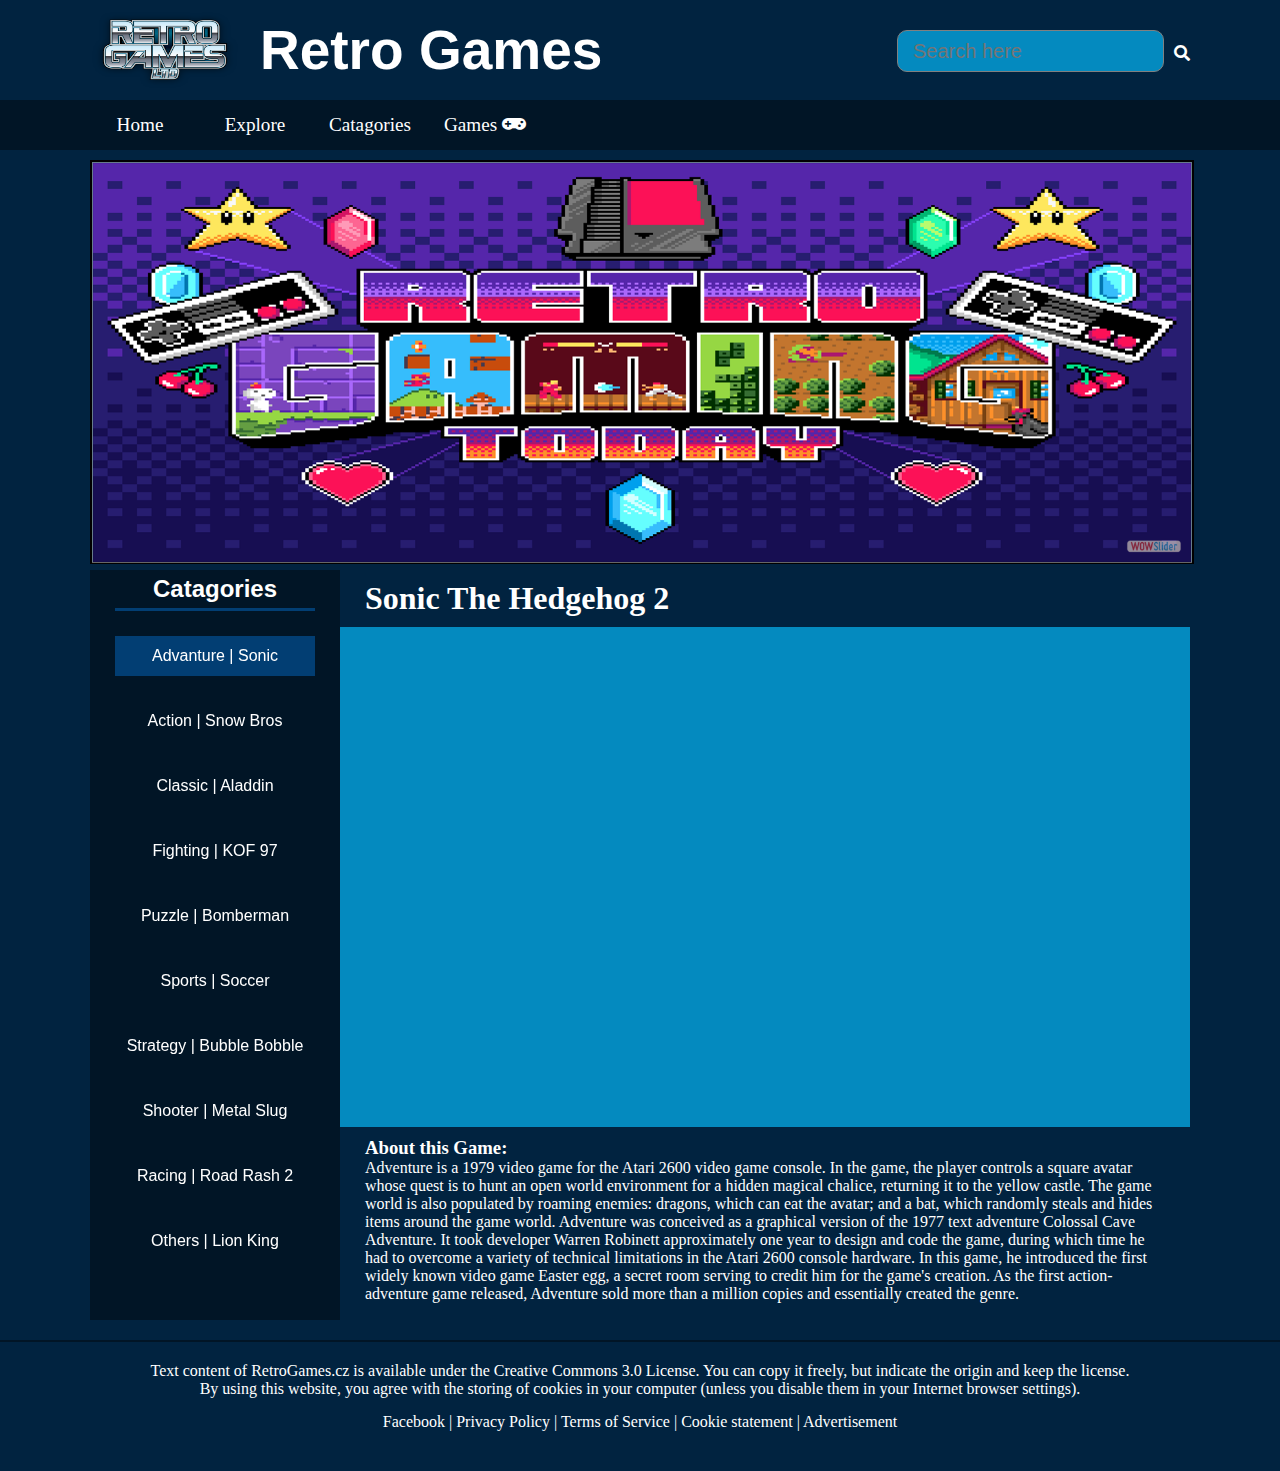
<file: index.html>
<!DOCTYPE html>
<html lang="en">

<head>
    <meta charset="UTF-8">
    <meta http-equiv="X-UA-Compatible" content="IE=edge">
    <meta name="viewport" content="width=device-width, initial-scale=1.0">
    <title>Retro Arcade</title>
    <link rel="stylesheet" href="assets/css/layout.css">
    <link rel="stylesheet" href="assets/css/style.css">
    <!-- Start WOWSlider.com HEAD section -->
    <link rel="stylesheet" type="text/css" href="engine1/style.css" />
    <script type="text/javascript" src="engine1/jquery.js"></script>
    <!-- End WOWSlider.com HEAD section -->
</head>

<body>
    <header>
        <div class="wrapper">
            <div class="logo">
                <img src="assets/retro-games-logo.png" alt="retro games logo">
            </div>
            <h1 class="m-heading">Retro Games</h1>
            <div class="searchbar">

                <input type="searchbar" class="sbar" placeholder="Search here">
                <a href="#"><i class="fas fa-search"></i></a>
            </div>

        </div>
    </header>
    <div class="navbar">
        <div class="wrapper">
            <div class="nav-item ihover"><a href="index.html">Home</a></div>
            <div class="nav-item ihover"><a href="#">Explore</a></div>
            <div class="nav-item ihover"><a href="#">Catagories</a></div>
            <div class="nav-item ihover"><a href="game.html">Games <i class="fas fa-gamepad"></i></a></div>
        </div>
    </div>
    <div class="container1">
        <div class="wrapper">
            <div class="slider">
                <!-- Start WOWSlider.com BODY section -->
                <div id="wowslider-container1">
                    <div class="ws_images">
                        <ul>
                            <li><img src="data1/images/jude_buffum_210825_ecl1124_package_art.png" alt="jude_buffum_210825_ecl1124_package_art" title="jude_buffum_210825_ecl1124_package_art" id="wows1_0" /></li>
                            <li><img src="data1/images/123.png" alt="123" title="123" id="wows1_1" /></li>
                            <li>
                                <a href="http://wowslider.net"><img src="data1/images/lahp9ch8akg8eta6rjkgbr.jpg" alt="bootstrap slideshow" title="LAHP9CH8AKG8eTa6RJkgbR" id="wows1_2" /></a>
                            </li>
                            <li><img src="data1/images/maxresdefault.jpg" alt="maxresdefault" title="maxresdefault" id="wows1_3" /></li>
                        </ul>
                    </div>
                    <div class="ws_script" style="position:absolute;left:-99%"><a href="http://wowslider.net">slider html</a> by WOWSlider.com v9.0</div>
                    <div class="ws_shadow"></div>
                </div>
                <script type="text/javascript" src="engine1/wowslider.js"></script>
                <script type="text/javascript" src="engine1/script.js"></script>
                <!-- End WOWSlider.com BODY section -->
            </div>
        </div>
    </div>
    <div class="container2">
        <div class="wrapper">
            <div class="sidebar">
                <div class="side-wrapper">
                    <h2>Catagories</h2>
                    <ul>
                        <li class="ihover hvr-sweep-to-right current">
                            <a href="index.html">Advanture | Sonic</a>
                        </li>
                        <li class="ihover hvr-sweep-to-right">
                            <a href="index1.html">Action | Snow Bros</a>
                        </li>
                        <li class="ihover hvr-sweep-to-right">
                            <a href="index2.html">Classic | Aladdin</a>
                        </li>
                        <li class="ihover hvr-sweep-to-right">
                            <a href="index3.html">Fighting | KOF 97</a>
                        </li>
                        <li class="ihover hvr-sweep-to-right">
                            <a href="index4.html">Puzzle | Bomberman</a>
                        </li>
                        <li class="ihover hvr-sweep-to-right">
                            <a href="index5.html">Sports | Soccer</a>
                        </li>
                        <li class="ihover hvr-sweep-to-right">
                            <a href="index6.html">Strategy | Bubble Bobble</a>
                        </li>
                        <li class="ihover hvr-sweep-to-right">
                            <a href="index7.html">Shooter | Metal Slug</a>
                        </li>
                        <li class="ihover hvr-sweep-to-right">
                            <a href="index8.html">Racing | Road Rash 2</a>
                        </li>
                        <li class="ihover hvr-sweep-to-right">
                            <a href="index9.html">Others | Lion King</a>
                        </li>
                    </ul>
                </div>
            </div>
            <section>
                <div class="sec-wrapper">
                    <h1>Sonic The Hedgehog 2</h1>
                </div>
                <div class="game">
                    <iframe src="https://www.retrogames.cc/embed/17236-sonic-the-hedgehog-2-world-rev-a.html" width="100%" height="100%" frameborder="no" allowfullscreen="true" webkitallowfullscreen="true" mozallowfullscreen="true" scrolling="no"></iframe>
                </div>
                <div class="sec-wrapper">
                    <h3>About this Game:</h3>
                    <p>
                        Adventure is a 1979 video game for the Atari 2600 video game console. In the game, the player controls a square avatar whose quest is to hunt an open world environment for a hidden magical chalice, returning it to the yellow castle. The game world is
                        also populated by roaming enemies: dragons, which can eat the avatar; and a bat, which randomly steals and hides items around the game world. Adventure was conceived as a graphical version of the 1977 text adventure Colossal Cave
                        Adventure. It took developer Warren Robinett approximately one year to design and code the game, during which time he had to overcome a variety of technical limitations in the Atari 2600 console hardware. In this game, he introduced
                        the first widely known video game Easter egg, a secret room serving to credit him for the game's creation. As the first action-adventure game released, Adventure sold more than a million copies and essentially created the genre.
                    </p>
                </div>
            </section>


        </div>
    </div>
    <footer>
        <div class="wrapper">
            <p>
                Text content of RetroGames.cz is available under the Creative Commons 3.0 License. You can copy it freely, but indicate the origin and keep the license.
            </p>
            <p>
                By using this website, you agree with the storing of cookies in your computer (unless you disable them in your Internet browser settings).
            </p>
            <div class="links">
                <a href="#">Facebook</a> |
                <a href="#">Privacy Policy</a> |
                <a href="#">Terms of Service</a> |
                <a href="#">Cookie statement</a> |
                <a href="#">Advertisement</a>
            </div>

        </div>
    </footer>





</body>

</html>
</file>
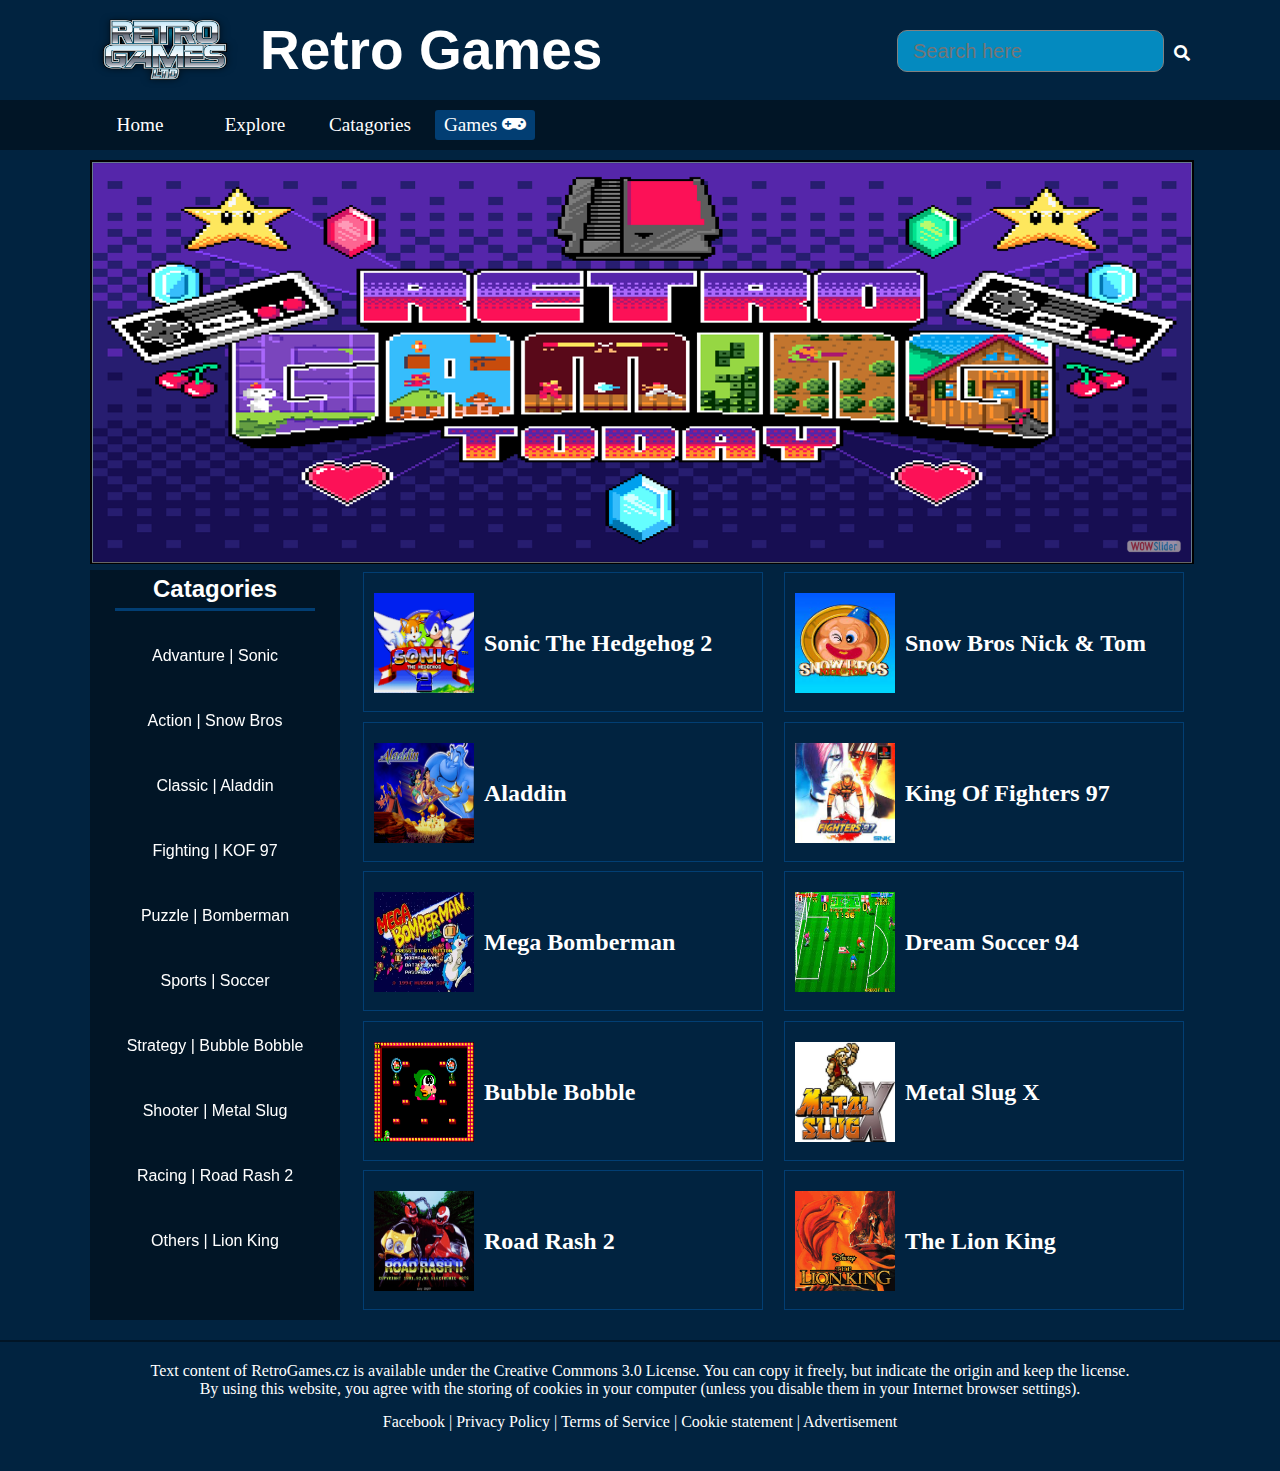
<file: game.html>
<!DOCTYPE html>
<html lang="en">

<head>
    <meta charset="UTF-8">
    <meta http-equiv="X-UA-Compatible" content="IE=edge">
    <meta name="viewport" content="width=device-width, initial-scale=1.0">
    <title>Retro Arcade</title>
    <link rel="stylesheet" href="assets/css/layout.css">
    <link rel="stylesheet" href="assets/css/style.css">
    <!-- Start WOWSlider.com HEAD section -->
    <link rel="stylesheet" type="text/css" href="engine1/style.css" />
    <script type="text/javascript" src="engine1/jquery.js"></script>
    <!-- End WOWSlider.com HEAD section -->
</head>

<body>
    <header>
        <div class="wrapper">
            <div class="logo">
                <img src="assets/retro-games-logo.png" alt="retro games logo">
            </div>
            <h1 class="m-heading">Retro Games</h1>
            <div class="searchbar">

                <input type="searchbar" class="sbar" placeholder="Search here">
                <a href="#"><i class="fas fa-search"></i></a>
            </div>

        </div>
    </header>
    <div class="navbar">
        <div class="wrapper">
            <div class="nav-item ihover"><a href="index.html">Home</a></div>
            <div class="nav-item ihover"><a href="#">Explore</a></div>
            <div class="nav-item ihover"><a href="#">Catagories</a></div>
            <div class="nav-item ihover current"><a href="game.html">Games <i class="fas fa-gamepad"></i></a></div>
        </div>
    </div>
    <div class="container1">
        <div class="wrapper">
            <div class="slider">
                <!-- Start WOWSlider.com BODY section -->
                <div id="wowslider-container1">
                    <div class="ws_images">
                        <ul>
                            <li><img src="data1/images/jude_buffum_210825_ecl1124_package_art.png" alt="jude_buffum_210825_ecl1124_package_art" title="jude_buffum_210825_ecl1124_package_art" id="wows1_0" /></li>
                            <li><img src="data1/images/123.png" alt="123" title="123" id="wows1_1" /></li>
                            <li>
                                <a href="http://wowslider.net"><img src="data1/images/lahp9ch8akg8eta6rjkgbr.jpg" alt="bootstrap slideshow" title="LAHP9CH8AKG8eTa6RJkgbR" id="wows1_2" /></a>
                            </li>
                            <li><img src="data1/images/maxresdefault.jpg" alt="maxresdefault" title="maxresdefault" id="wows1_3" /></li>
                        </ul>
                    </div>
                    <div class="ws_script" style="position:absolute;left:-99%"><a href="http://wowslider.net">slider html</a> by WOWSlider.com v9.0</div>
                    <div class="ws_shadow"></div>
                </div>
                <script type="text/javascript" src="engine1/wowslider.js"></script>
                <script type="text/javascript" src="engine1/script.js"></script>
                <!-- End WOWSlider.com BODY section -->
            </div>
        </div>
    </div>
    <div class="container2">
        <div class="wrapper">
            <div class="sidebar">
                <div class="side-wrapper">
                    <h2>Catagories</h2>
                    <ul>
                        <li class="ihover hvr-sweep-to-right">
                            <a href="index.html">Advanture | Sonic</a>
                        </li>
                        <li class="ihover hvr-sweep-to-right">
                            <a href="index1.html">Action | Snow Bros</a>
                        </li>
                        <li class="ihover hvr-sweep-to-right">
                            <a href="index2.html">Classic | Aladdin</a>
                        </li>
                        <li class="ihover hvr-sweep-to-right">
                            <a href="index3.html">Fighting | KOF 97</a>
                        </li>
                        <li class="ihover hvr-sweep-to-right">
                            <a href="index4.html">Puzzle | Bomberman</a>
                        </li>
                        <li class="ihover hvr-sweep-to-right">
                            <a href="index5.html">Sports | Soccer</a>
                        </li>
                        <li class="ihover hvr-sweep-to-right">
                            <a href="index6.html">Strategy | Bubble Bobble</a>
                        </li>
                        <li class="ihover hvr-sweep-to-right">
                            <a href="index7.html">Shooter | Metal Slug</a>
                        </li>
                        <li class="ihover hvr-sweep-to-right">
                            <a href="index8.html">Racing | Road Rash 2</a>
                        </li>
                        <li class="ihover hvr-sweep-to-right">
                            <a href="index9.html">Others | Lion King</a>
                        </li>
                    </ul>
                </div>
            </div>
            <section>
                <table>
                    <tr>
                        <td>
                            <div class="thumbnail">
                                <img src="assets/pics/sonic.png" alt="">
                            </div>
                            <h2> <a href="index.html"> Sonic The Hedgehog 2 </a></h2>
                        </td>
                        <td>
                            <div class="thumbnail">
                                <img src="assets/pics/snow.jpg" alt="">
                            </div>
                            <h2><a href="index1.html"> Snow Bros Nick & Tom</a></h2>
                        </td>
                    </tr>
                    <tr>
                        <td>
                            <div class="thumbnail">
                                <img src="assets/pics/aladdin.jpg" alt="">
                            </div>
                            <h2><a href="index2.html"> Aladdin</a></h2>
                        </td>
                        <td>
                            <div class="thumbnail">
                                <img src="assets/pics/kof.jpg" alt="">
                            </div>
                            <h2><a href="index3.html"> King Of Fighters 97</a></h2>
                        </td>
                    </tr>
                    <tr>
                        <td>
                            <div class="thumbnail">
                                <img src="assets/pics/mega.jpg" alt="">
                            </div>
                            <h2><a href="index4.html"> Mega Bomberman</a></h2>
                        </td>
                        <td>
                            <div class="thumbnail">
                                <img src="assets/pics/dream.jpg" alt="">
                            </div>
                            <h2><a href="index5.html"> Dream Soccer 94</a></h2>
                        </td>
                    </tr>
                    <tr>
                        <td>
                            <div class="thumbnail">
                                <img src="assets/pics/bb.jpg" alt="">
                            </div>
                            <h2><a href="index6.html"> Bubble Bobble</a></h2>
                        </td>
                        <td>
                            <div class="thumbnail">
                                <img src="assets/pics/metal.jpeg" alt="">
                            </div>
                            <h2><a href="index7.html"> Metal Slug X</a></h2>
                        </td>
                    </tr>
                    <tr>
                        <td>
                            <div class="thumbnail">
                                <img src="assets/pics/road.jpg" alt="">
                            </div>
                            <h2><a href="index8.html"> Road Rash 2</a></h2>
                        </td>
                        <td>
                            <div class="thumbnail">
                                <img src="assets/pics/lionking.png" alt="">
                            </div>
                            <h2><a href="index9.html"> The Lion King</a></h2>
                        </td>
                    </tr>
                </table>
            </section>
        </div>
    </div>
    <footer>
        <div class="wrapper">
            <p>
                Text content of RetroGames.cz is available under the Creative Commons 3.0 License. You can copy it freely, but indicate the origin and keep the license.
            </p>
            <p>
                By using this website, you agree with the storing of cookies in your computer (unless you disable them in your Internet browser settings).
            </p>
            <div class="links">
                <a href="#">Facebook</a> |
                <a href="#">Privacy Policy</a> |
                <a href="#">Terms of Service</a> |
                <a href="#">Cookie statement</a> |
                <a href="#">Advertisement</a>
            </div>

        </div>
    </footer>
</body>

</html>
</file>
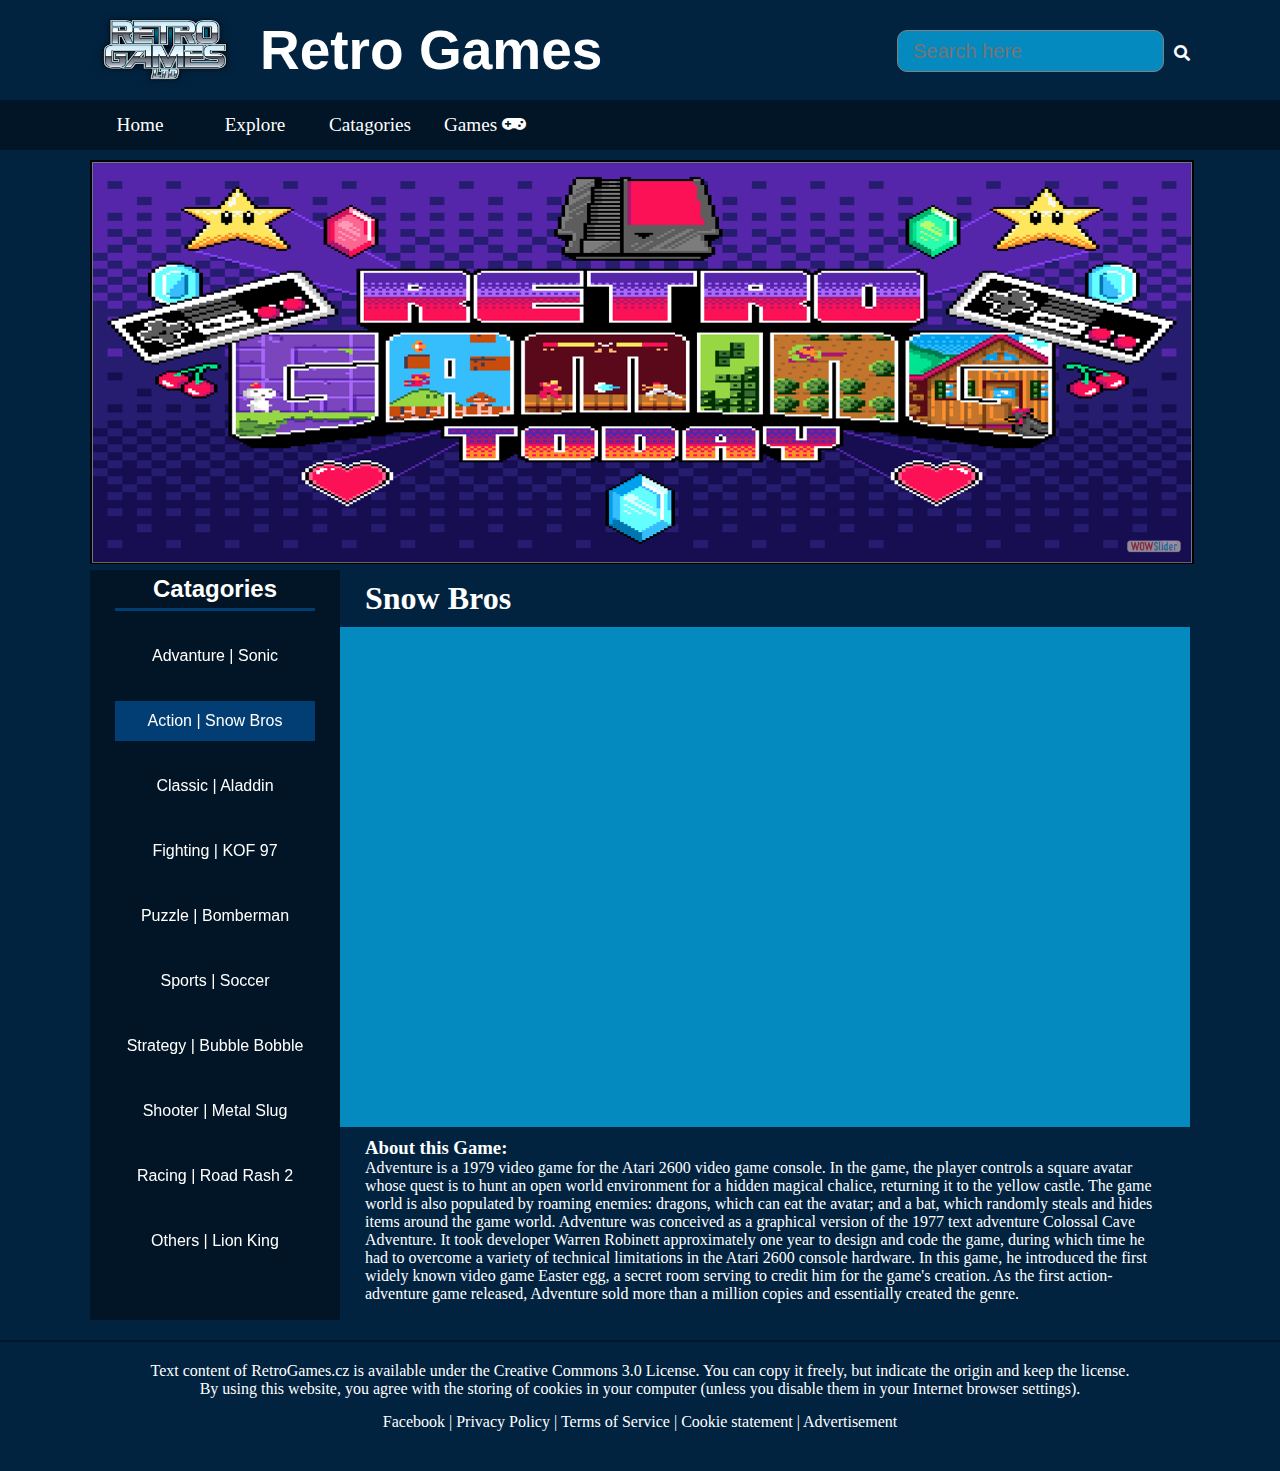
<file: index1.html>
<!DOCTYPE html>
<html lang="en">

<head>
    <meta charset="UTF-8">
    <meta http-equiv="X-UA-Compatible" content="IE=edge">
    <meta name="viewport" content="width=device-width, initial-scale=1.0">
    <title>Retro Arcade</title>
    <link rel="stylesheet" href="assets/css/layout.css">
    <link rel="stylesheet" href="assets/css/style.css">
    <!-- Start WOWSlider.com HEAD section -->
    <link rel="stylesheet" type="text/css" href="engine1/style.css" />
    <script type="text/javascript" src="engine1/jquery.js"></script>
    <!-- End WOWSlider.com HEAD section -->
</head>

<body>
    <header>
        <div class="wrapper">
            <div class="logo">
                <img src="assets/retro-games-logo.png" alt="retro games logo">
            </div>
            <h1 class="m-heading">Retro Games</h1>
            <div class="searchbar">

                <input type="searchbar" class="sbar" placeholder="Search here">
                <a href="#"><i class="fas fa-search"></i></a>
            </div>

        </div>
    </header>
    <div class="navbar">
        <div class="wrapper">
            <div class="nav-item ihover"><a href="index.html">Home</a></div>
            <div class="nav-item ihover"><a href="#">Explore</a></div>
            <div class="nav-item ihover"><a href="#">Catagories</a></div>
            <div class="nav-item ihover"><a href="game.html">Games <i class="fas fa-gamepad"></i></a></div>
        </div>
    </div>
    <div class="container1">
        <div class="wrapper">
            <div class="slider">
                <!-- Start WOWSlider.com BODY section -->
                <div id="wowslider-container1">
                    <div class="ws_images">
                        <ul>
                            <li><img src="data1/images/jude_buffum_210825_ecl1124_package_art.png" alt="jude_buffum_210825_ecl1124_package_art" title="jude_buffum_210825_ecl1124_package_art" id="wows1_0" /></li>
                            <li><img src="data1/images/123.png" alt="123" title="123" id="wows1_1" /></li>
                            <li>
                                <a href="http://wowslider.net"><img src="data1/images/lahp9ch8akg8eta6rjkgbr.jpg" alt="bootstrap slideshow" title="LAHP9CH8AKG8eTa6RJkgbR" id="wows1_2" /></a>
                            </li>
                            <li><img src="data1/images/maxresdefault.jpg" alt="maxresdefault" title="maxresdefault" id="wows1_3" /></li>
                        </ul>
                    </div>
                    <div class="ws_script" style="position:absolute;left:-99%"><a href="http://wowslider.net">slider html</a> by WOWSlider.com v9.0</div>
                    <div class="ws_shadow"></div>
                </div>
                <script type="text/javascript" src="engine1/wowslider.js"></script>
                <script type="text/javascript" src="engine1/script.js"></script>
                <!-- End WOWSlider.com BODY section -->
            </div>
        </div>
    </div>
    <div class="container2">
        <div class="wrapper">
            <div class="sidebar">
                <div class="side-wrapper">
                    <h2>Catagories</h2>
                    <ul>
                        <li class="ihover hvr-sweep-to-right">
                            <a href="index.html">Advanture | Sonic</a>
                        </li>
                        <li class="ihover hvr-sweep-to-right current">
                            <a href="index1.html">Action | Snow Bros</a>
                        </li>
                        <li class="ihover hvr-sweep-to-right">
                            <a href="index2.html">Classic | Aladdin</a>
                        </li>
                        <li class="ihover hvr-sweep-to-right">
                            <a href="index3.html">Fighting | KOF 97 </a>
                        </li>
                        <li class="ihover hvr-sweep-to-right">
                            <a href="index4.html">Puzzle | Bomberman</a>
                        </li>
                        <li class="ihover hvr-sweep-to-right">
                            <a href="index5.html">Sports | Soccer</a>
                        </li>
                        <li class="ihover hvr-sweep-to-right">
                            <a href="index6.html">Strategy | Bubble Bobble</a>
                        </li>
                        <li class="ihover hvr-sweep-to-right">
                            <a href="index7.html">Shooter | Metal Slug</a>
                        </li>
                        <li class="ihover hvr-sweep-to-right">
                            <a href="index8.html">Racing | Road Rash 2</a>
                        </li>
                        <li class="ihover hvr-sweep-to-right">
                            <a href="index9.html">Others | Lion King</a>
                        </li>
                    </ul>
                </div>
            </div>
            <section>
                <div class="sec-wrapper">
                    <h1>Snow Bros</h1>
                </div>
                <div class="game">
                    <iframe src="https://www.retrogames.cc/embed/9872-snow-bros-nick-tom-set-1.html" width="100%" height="100%" frameborder="no" allowfullscreen="true" webkitallowfullscreen="true" mozallowfullscreen="true" scrolling="no"></iframe>
                </div>
                <div class="sec-wrapper">
                    <h3>About this Game:</h3>
                    <p>
                        Adventure is a 1979 video game for the Atari 2600 video game console. In the game, the player controls a square avatar whose quest is to hunt an open world environment for a hidden magical chalice, returning it to the yellow castle. The game world is
                        also populated by roaming enemies: dragons, which can eat the avatar; and a bat, which randomly steals and hides items around the game world. Adventure was conceived as a graphical version of the 1977 text adventure Colossal Cave
                        Adventure. It took developer Warren Robinett approximately one year to design and code the game, during which time he had to overcome a variety of technical limitations in the Atari 2600 console hardware. In this game, he introduced
                        the first widely known video game Easter egg, a secret room serving to credit him for the game's creation. As the first action-adventure game released, Adventure sold more than a million copies and essentially created the genre.
                    </p>
                </div>
            </section>


        </div>
    </div>
    <footer>
        <div class="wrapper">
            <p>
                Text content of RetroGames.cz is available under the Creative Commons 3.0 License. You can copy it freely, but indicate the origin and keep the license.
            </p>
            <p>
                By using this website, you agree with the storing of cookies in your computer (unless you disable them in your Internet browser settings).
            </p>
            <div class="links">
                <a href="#">Facebook</a> |
                <a href="#">Privacy Policy</a> |
                <a href="#">Terms of Service</a> |
                <a href="#">Cookie statement</a> |
                <a href="#">Advertisement</a>
            </div>

        </div>
    </footer>





</body>

</html>
</file>
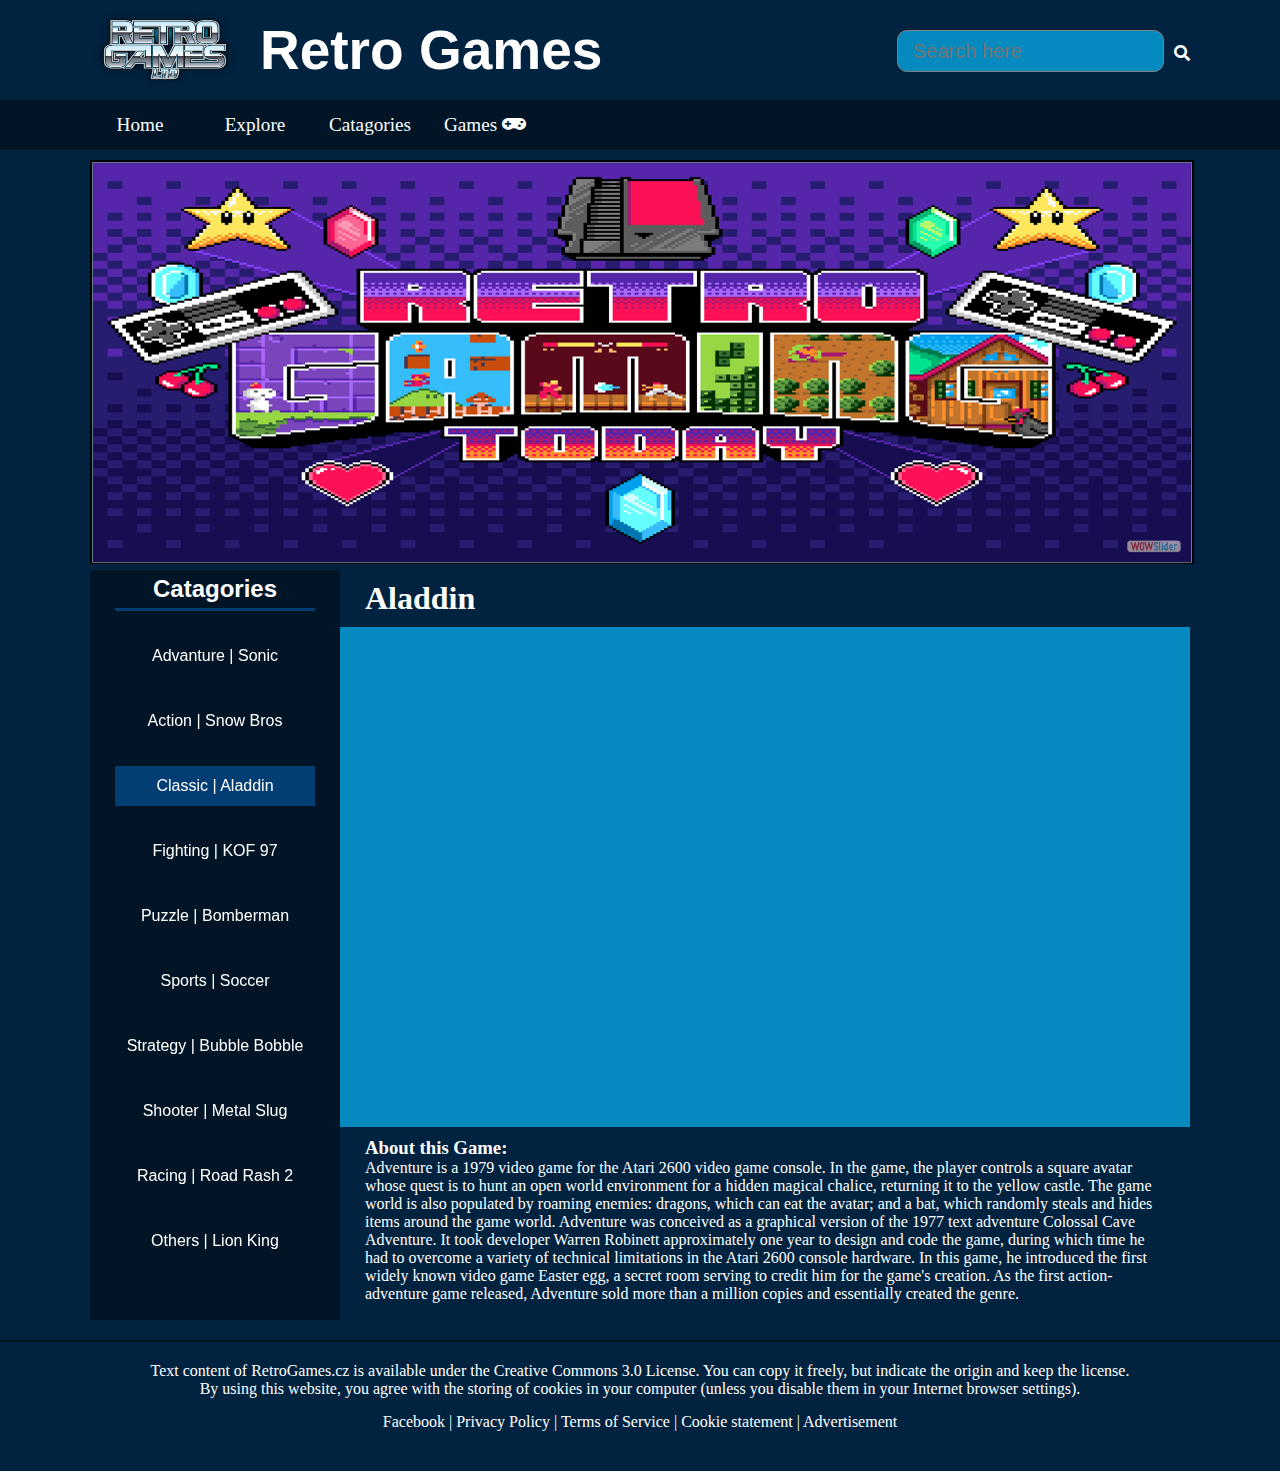
<file: index2.html>
<!DOCTYPE html>
<html lang="en">

<head>
    <meta charset="UTF-8">
    <meta http-equiv="X-UA-Compatible" content="IE=edge">
    <meta name="viewport" content="width=device-width, initial-scale=1.0">
    <title>Retro Arcade</title>
    <link rel="stylesheet" href="assets/css/layout.css">
    <link rel="stylesheet" href="assets/css/style.css">
    <!-- Start WOWSlider.com HEAD section -->
    <link rel="stylesheet" type="text/css" href="engine1/style.css" />
    <script type="text/javascript" src="engine1/jquery.js"></script>
    <!-- End WOWSlider.com HEAD section -->
</head>

<body>
    <header>
        <div class="wrapper">
            <div class="logo">
                <img src="assets/retro-games-logo.png" alt="retro games logo">
            </div>
            <h1 class="m-heading">Retro Games</h1>
            <div class="searchbar">

                <input type="searchbar" class="sbar" placeholder="Search here">
                <a href="#"><i class="fas fa-search"></i></a>
            </div>

        </div>
    </header>
    <div class="navbar">
        <div class="wrapper">
            <div class="nav-item ihover"><a href="index.html">Home</a></div>
            <div class="nav-item ihover"><a href="#">Explore</a></div>
            <div class="nav-item ihover"><a href="#">Catagories</a></div>
            <div class="nav-item ihover"><a href="game.html">Games <i class="fas fa-gamepad"></i></a></div>
        </div>
    </div>
    <div class="container1">
        <div class="wrapper">
            <div class="slider">
                <!-- Start WOWSlider.com BODY section -->
                <div id="wowslider-container1">
                    <div class="ws_images">
                        <ul>
                            <li><img src="data1/images/jude_buffum_210825_ecl1124_package_art.png" alt="jude_buffum_210825_ecl1124_package_art" title="jude_buffum_210825_ecl1124_package_art" id="wows1_0" /></li>
                            <li><img src="data1/images/123.png" alt="123" title="123" id="wows1_1" /></li>
                            <li>
                                <a href="http://wowslider.net"><img src="data1/images/lahp9ch8akg8eta6rjkgbr.jpg" alt="bootstrap slideshow" title="LAHP9CH8AKG8eTa6RJkgbR" id="wows1_2" /></a>
                            </li>
                            <li><img src="data1/images/maxresdefault.jpg" alt="maxresdefault" title="maxresdefault" id="wows1_3" /></li>
                        </ul>
                    </div>
                    <div class="ws_script" style="position:absolute;left:-99%"><a href="http://wowslider.net">slider html</a> by WOWSlider.com v9.0</div>
                    <div class="ws_shadow"></div>
                </div>
                <script type="text/javascript" src="engine1/wowslider.js"></script>
                <script type="text/javascript" src="engine1/script.js"></script>
                <!-- End WOWSlider.com BODY section -->
            </div>
        </div>
    </div>
    <div class="container2">
        <div class="wrapper">
            <div class="sidebar">
                <div class="side-wrapper">
                    <h2>Catagories</h2>
                    <ul>
                        <li class="ihover hvr-sweep-to-right">
                            <a href="index.html">Advanture | Sonic</a>
                        </li>
                        <li class="ihover hvr-sweep-to-right">
                            <a href="index1.html">Action | Snow Bros</a>
                        </li>
                        <li class="ihover hvr-sweep-to-right current">
                            <a href="index2.html">Classic | Aladdin</a>
                        </li>
                        <li class="ihover hvr-sweep-to-right">
                            <a href="index3.html">Fighting | KOF 97 </a>
                        </li>
                        <li class="ihover hvr-sweep-to-right">
                            <a href="index4.html">Puzzle | Bomberman</a>
                        </li>
                        <li class="ihover hvr-sweep-to-right">
                            <a href="index5.html">Sports | Soccer</a>
                        </li>
                        <li class="ihover hvr-sweep-to-right">
                            <a href="index6.html">Strategy | Bubble Bobble</a>
                        </li>
                        <li class="ihover hvr-sweep-to-right">
                            <a href="index7.html">Shooter | Metal Slug</a>
                        </li>
                        <li class="ihover hvr-sweep-to-right">
                            <a href="index8.html">Racing | Road Rash 2</a>
                        </li>
                        <li class="ihover hvr-sweep-to-right">
                            <a href="index9.html">Others | Lion King</a>
                        </li>
                    </ul>
                </div>
            </div>
            <section>
                <div class="sec-wrapper">
                    <h1>Aladdin</h1>
                </div>
                <div class="game">
                    <iframe src="https://www.retrogames.cc/embed/29880-aladdin-europe.html" width="100%" height="100%" frameborder="no" allowfullscreen="true" webkitallowfullscreen="true" mozallowfullscreen="true" scrolling="no"></iframe>
                </div>
                <div class="sec-wrapper">
                    <h3>About this Game:</h3>
                    <p>
                        Adventure is a 1979 video game for the Atari 2600 video game console. In the game, the player controls a square avatar whose quest is to hunt an open world environment for a hidden magical chalice, returning it to the yellow castle. The game world is
                        also populated by roaming enemies: dragons, which can eat the avatar; and a bat, which randomly steals and hides items around the game world. Adventure was conceived as a graphical version of the 1977 text adventure Colossal Cave
                        Adventure. It took developer Warren Robinett approximately one year to design and code the game, during which time he had to overcome a variety of technical limitations in the Atari 2600 console hardware. In this game, he introduced
                        the first widely known video game Easter egg, a secret room serving to credit him for the game's creation. As the first action-adventure game released, Adventure sold more than a million copies and essentially created the genre.
                    </p>
                </div>
            </section>


        </div>
    </div>
    <footer>
        <div class="wrapper">
            <p>
                Text content of RetroGames.cz is available under the Creative Commons 3.0 License. You can copy it freely, but indicate the origin and keep the license.
            </p>
            <p>
                By using this website, you agree with the storing of cookies in your computer (unless you disable them in your Internet browser settings).
            </p>
            <div class="links">
                <a href="#">Facebook</a> |
                <a href="#">Privacy Policy</a> |
                <a href="#">Terms of Service</a> |
                <a href="#">Cookie statement</a> |
                <a href="#">Advertisement</a>
            </div>

        </div>
    </footer>





</body>

</html>
</file>
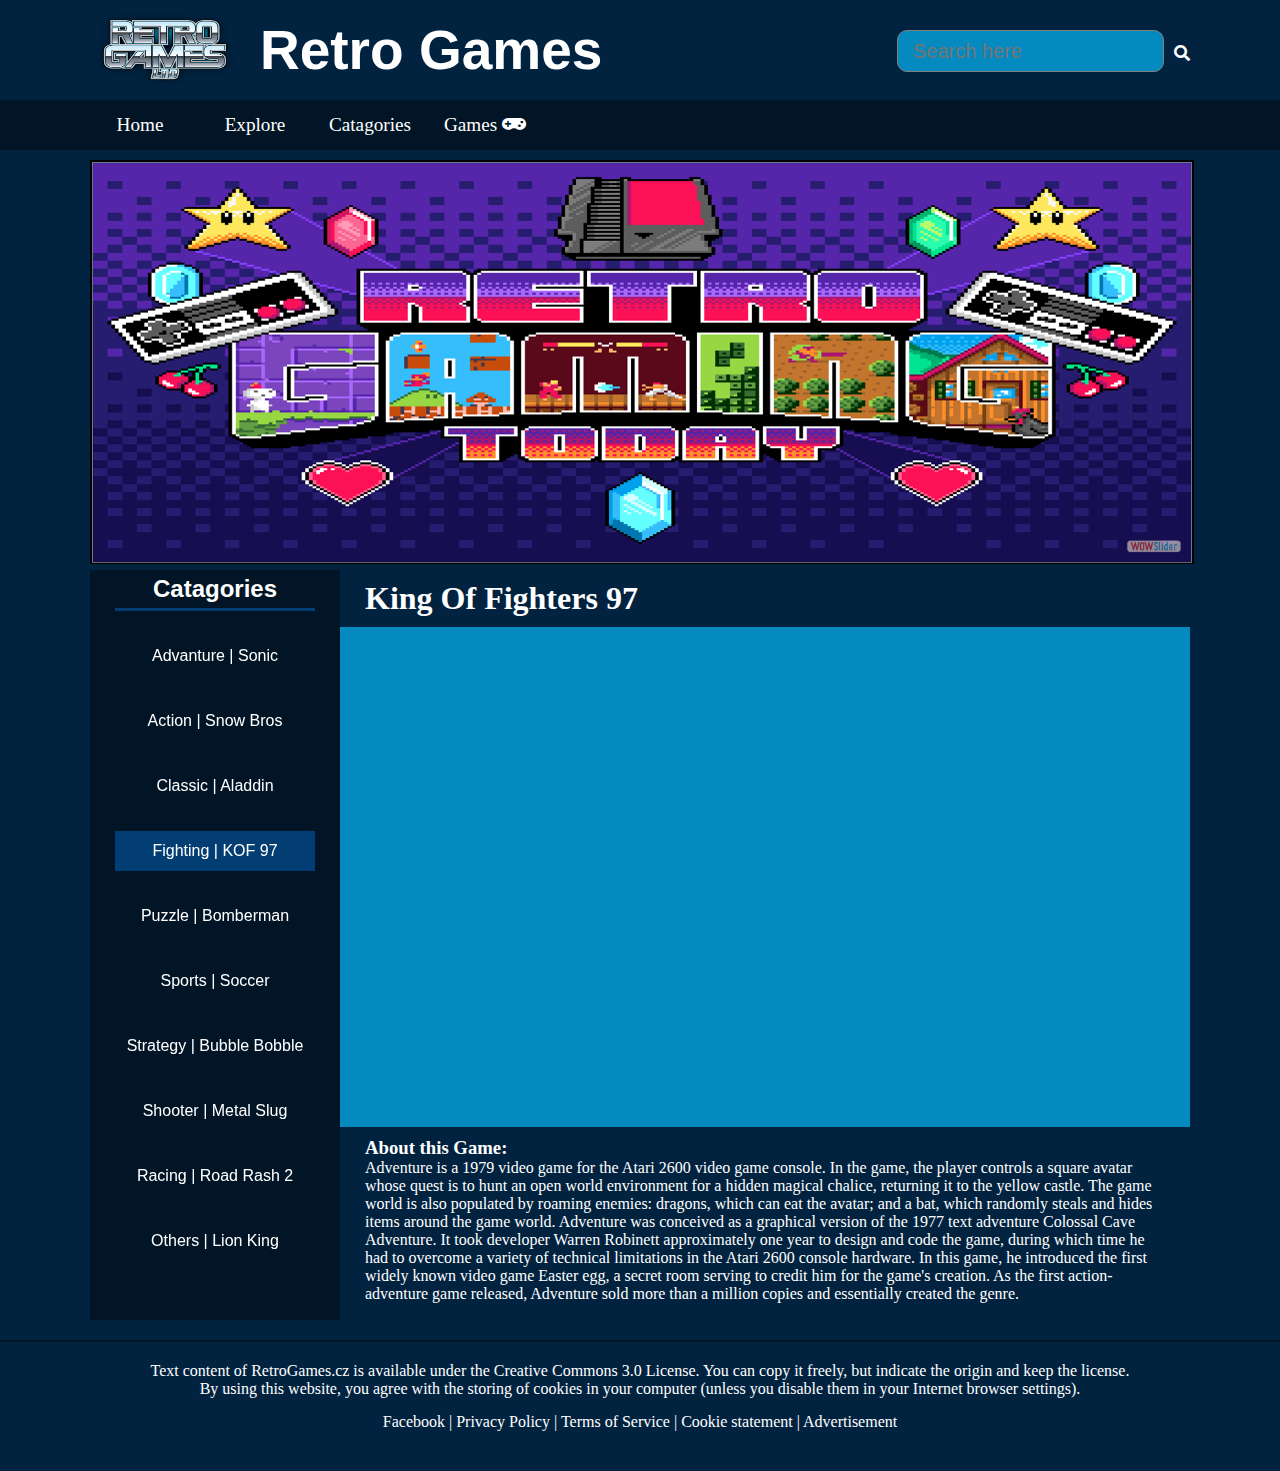
<file: index3.html>
<!DOCTYPE html>
<html lang="en">

<head>
    <meta charset="UTF-8">
    <meta http-equiv="X-UA-Compatible" content="IE=edge">
    <meta name="viewport" content="width=device-width, initial-scale=1.0">
    <title>Retro Arcade</title>
    <link rel="stylesheet" href="assets/css/layout.css">
    <link rel="stylesheet" href="assets/css/style.css">
    <!-- Start WOWSlider.com HEAD section -->
    <link rel="stylesheet" type="text/css" href="engine1/style.css" />
    <script type="text/javascript" src="engine1/jquery.js"></script>
    <!-- End WOWSlider.com HEAD section -->
</head>

<body>
    <header>
        <div class="wrapper">
            <div class="logo">
                <img src="assets/retro-games-logo.png" alt="retro games logo">
            </div>
            <h1 class="m-heading">Retro Games</h1>
            <div class="searchbar">

                <input type="searchbar" class="sbar" placeholder="Search here">
                <a href="#"><i class="fas fa-search"></i></a>
            </div>

        </div>
    </header>
    <div class="navbar">
        <div class="wrapper">
            <div class="nav-item ihover"><a href="index.html">Home</a></div>
            <div class="nav-item ihover"><a href="#">Explore</a></div>
            <div class="nav-item ihover"><a href="#">Catagories</a></div>
            <div class="nav-item ihover"><a href="game.html">Games <i class="fas fa-gamepad"></i></a></div>
        </div>
    </div>
    <div class="container1">
        <div class="wrapper">
            <div class="slider">
                <!-- Start WOWSlider.com BODY section -->
                <div id="wowslider-container1">
                    <div class="ws_images">
                        <ul>
                            <li><img src="data1/images/jude_buffum_210825_ecl1124_package_art.png" alt="jude_buffum_210825_ecl1124_package_art" title="jude_buffum_210825_ecl1124_package_art" id="wows1_0" /></li>
                            <li><img src="data1/images/123.png" alt="123" title="123" id="wows1_1" /></li>
                            <li>
                                <a href="http://wowslider.net"><img src="data1/images/lahp9ch8akg8eta6rjkgbr.jpg" alt="bootstrap slideshow" title="LAHP9CH8AKG8eTa6RJkgbR" id="wows1_2" /></a>
                            </li>
                            <li><img src="data1/images/maxresdefault.jpg" alt="maxresdefault" title="maxresdefault" id="wows1_3" /></li>
                        </ul>
                    </div>
                    <div class="ws_script" style="position:absolute;left:-99%"><a href="http://wowslider.net">slider html</a> by WOWSlider.com v9.0</div>
                    <div class="ws_shadow"></div>
                </div>
                <script type="text/javascript" src="engine1/wowslider.js"></script>
                <script type="text/javascript" src="engine1/script.js"></script>
                <!-- End WOWSlider.com BODY section -->
            </div>
        </div>
    </div>
    <div class="container2">
        <div class="wrapper">
            <div class="sidebar">
                <div class="side-wrapper">
                    <h2>Catagories</h2>
                    <ul>
                        <li class="ihover hvr-sweep-to-right">
                            <a href="index.html">Advanture | Sonic</a>
                        </li>
                        <li class="ihover hvr-sweep-to-right">
                            <a href="index1.html">Action | Snow Bros</a>
                        </li>
                        <li class="ihover hvr-sweep-to-right">
                            <a href="index2.html">Classic | Aladdin</a>
                        </li>
                        <li class="ihover hvr-sweep-to-right current">
                            <a href="index3.html">Fighting | KOF 97 </a>
                        </li>
                        <li class="ihover hvr-sweep-to-right">
                            <a href="index4.html">Puzzle | Bomberman</a>
                        </li>
                        <li class="ihover hvr-sweep-to-right">
                            <a href="index5.html">Sports | Soccer</a>
                        </li>
                        <li class="ihover hvr-sweep-to-right">
                            <a href="index6.html">Strategy | Bubble Bobble</a>
                        </li>
                        <li class="ihover hvr-sweep-to-right">
                            <a href="index7.html">Shooter | Metal Slug</a>
                        </li>
                        <li class="ihover hvr-sweep-to-right">
                            <a href="index8.html">Racing | Road Rash 2</a>
                        </li>
                        <li class="ihover hvr-sweep-to-right">
                            <a href="index9.html">Others | Lion King</a>
                        </li>
                    </ul>
                </div>
            </div>
            <section>
                <div class="sec-wrapper">
                    <h1>King Of Fighters 97</h1>
                </div>
                <div class="game">
                    <iframe src="https://www.retrogames.cc/embed/8904-king-of-gladiator-the-king-of-fighters-97-bootleg-bootleg.html" width="100%" height="100%" frameborder="no" allowfullscreen="true" webkitallowfullscreen="true" mozallowfullscreen="true" scrolling="no"></iframe>
                </div>
                <div class="sec-wrapper">
                    <h3>About this Game:</h3>
                    <p>
                        Adventure is a 1979 video game for the Atari 2600 video game console. In the game, the player controls a square avatar whose quest is to hunt an open world environment for a hidden magical chalice, returning it to the yellow castle. The game world is
                        also populated by roaming enemies: dragons, which can eat the avatar; and a bat, which randomly steals and hides items around the game world. Adventure was conceived as a graphical version of the 1977 text adventure Colossal Cave
                        Adventure. It took developer Warren Robinett approximately one year to design and code the game, during which time he had to overcome a variety of technical limitations in the Atari 2600 console hardware. In this game, he introduced
                        the first widely known video game Easter egg, a secret room serving to credit him for the game's creation. As the first action-adventure game released, Adventure sold more than a million copies and essentially created the genre.
                    </p>
                </div>
            </section>


        </div>
    </div>
    <footer>
        <div class="wrapper">
            <p>
                Text content of RetroGames.cz is available under the Creative Commons 3.0 License. You can copy it freely, but indicate the origin and keep the license.
            </p>
            <p>
                By using this website, you agree with the storing of cookies in your computer (unless you disable them in your Internet browser settings).
            </p>
            <div class="links">
                <a href="#">Facebook</a> |
                <a href="#">Privacy Policy</a> |
                <a href="#">Terms of Service</a> |
                <a href="#">Cookie statement</a> |
                <a href="#">Advertisement</a>
            </div>

        </div>
    </footer>





</body>

</html>
</file>
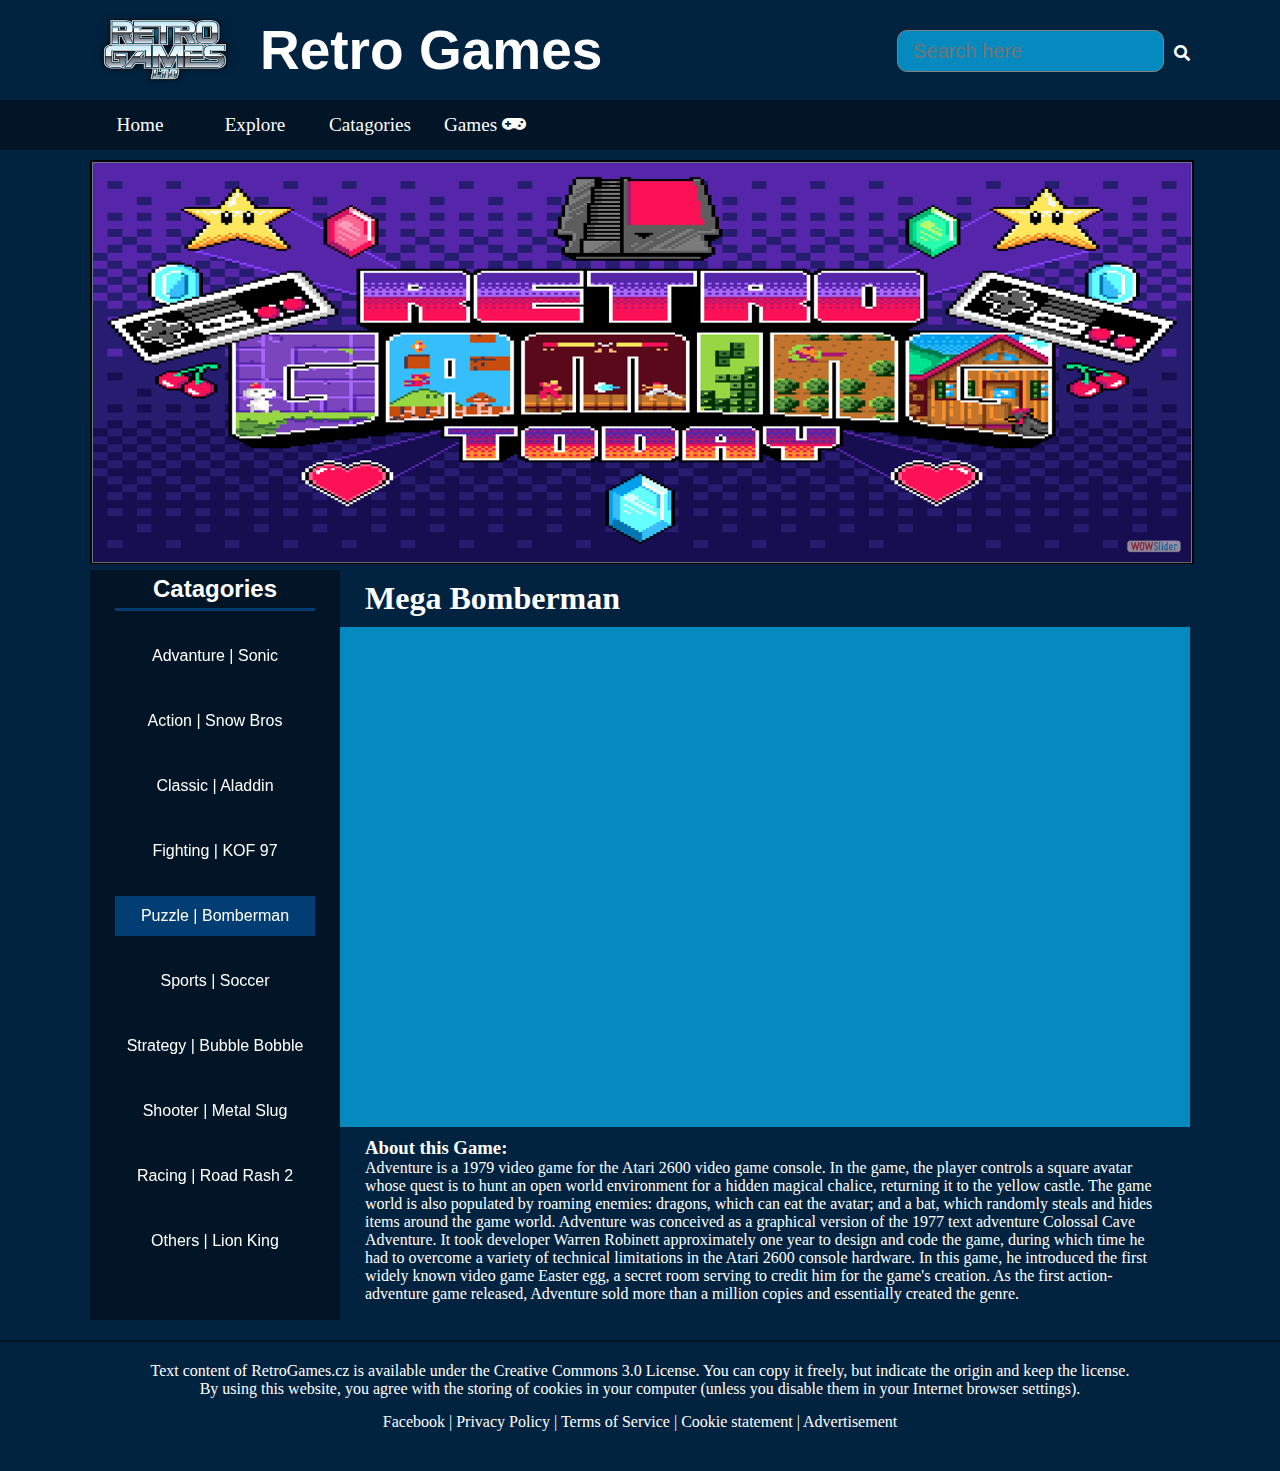
<file: index4.html>
<!DOCTYPE html>
<html lang="en">

<head>
    <meta charset="UTF-8">
    <meta http-equiv="X-UA-Compatible" content="IE=edge">
    <meta name="viewport" content="width=device-width, initial-scale=1.0">
    <title>Retro Arcade</title>
    <link rel="stylesheet" href="assets/css/layout.css">
    <link rel="stylesheet" href="assets/css/style.css">
    <!-- Start WOWSlider.com HEAD section -->
    <link rel="stylesheet" type="text/css" href="engine1/style.css" />
    <script type="text/javascript" src="engine1/jquery.js"></script>
    <!-- End WOWSlider.com HEAD section -->
</head>

<body>
    <header>
        <div class="wrapper">
            <div class="logo">
                <img src="assets/retro-games-logo.png" alt="retro games logo">
            </div>
            <h1 class="m-heading">Retro Games</h1>
            <div class="searchbar">

                <input type="searchbar" class="sbar" placeholder="Search here">
                <a href="#"><i class="fas fa-search"></i></a>
            </div>

        </div>
    </header>
    <div class="navbar">
        <div class="wrapper">
            <div class="nav-item ihover"><a href="index.html">Home</a></div>
            <div class="nav-item ihover"><a href="#">Explore</a></div>
            <div class="nav-item ihover"><a href="#">Catagories</a></div>
            <div class="nav-item ihover"><a href="game.html">Games <i class="fas fa-gamepad"></i></a></div>
        </div>
    </div>
    <div class="container1">
        <div class="wrapper">
            <div class="slider">
                <!-- Start WOWSlider.com BODY section -->
                <div id="wowslider-container1">
                    <div class="ws_images">
                        <ul>
                            <li><img src="data1/images/jude_buffum_210825_ecl1124_package_art.png" alt="jude_buffum_210825_ecl1124_package_art" title="jude_buffum_210825_ecl1124_package_art" id="wows1_0" /></li>
                            <li><img src="data1/images/123.png" alt="123" title="123" id="wows1_1" /></li>
                            <li>
                                <a href="http://wowslider.net"><img src="data1/images/lahp9ch8akg8eta6rjkgbr.jpg" alt="bootstrap slideshow" title="LAHP9CH8AKG8eTa6RJkgbR" id="wows1_2" /></a>
                            </li>
                            <li><img src="data1/images/maxresdefault.jpg" alt="maxresdefault" title="maxresdefault" id="wows1_3" /></li>
                        </ul>
                    </div>
                    <div class="ws_script" style="position:absolute;left:-99%"><a href="http://wowslider.net">slider html</a> by WOWSlider.com v9.0</div>
                    <div class="ws_shadow"></div>
                </div>
                <script type="text/javascript" src="engine1/wowslider.js"></script>
                <script type="text/javascript" src="engine1/script.js"></script>
                <!-- End WOWSlider.com BODY section -->
            </div>
        </div>
    </div>
    <div class="container2">
        <div class="wrapper">
            <div class="sidebar">
                <div class="side-wrapper">
                    <h2>Catagories</h2>
                    <ul>
                        <li class="ihover hvr-sweep-to-right">
                            <a href="index.html">Advanture | Sonic</a>
                        </li>
                        <li class="ihover hvr-sweep-to-right">
                            <a href="index1.html">Action | Snow Bros</a>
                        </li>
                        <li class="ihover hvr-sweep-to-right">
                            <a href="index2.html">Classic | Aladdin</a>
                        </li>
                        <li class="ihover hvr-sweep-to-right">
                            <a href="index3.html">Fighting | KOF 97 </a>
                        </li>
                        <li class="ihover hvr-sweep-to-right current">
                            <a href="index4.html">Puzzle | Bomberman</a>
                        </li>
                        <li class="ihover hvr-sweep-to-right">
                            <a href="index5.html">Sports | Soccer</a>
                        </li>
                        <li class="ihover hvr-sweep-to-right">
                            <a href="index6.html">Strategy | Bubble Bobble</a>
                        </li>
                        <li class="ihover hvr-sweep-to-right">
                            <a href="index7.html">Shooter | Metal Slug</a>
                        </li>
                        <li class="ihover hvr-sweep-to-right">
                            <a href="index8.html">Racing | Road Rash 2</a>
                        </li>
                        <li class="ihover hvr-sweep-to-right">
                            <a href="index9.html">Others | Lion King</a>
                        </li>
                    </ul>
                </div>
            </div>
            <section>
                <div class="sec-wrapper">
                    <h1>Mega Bomberman</h1>
                </div>
                <div class="game">
                    <iframe src="https://www.retrogames.cc/embed/28564-mega-bomberman-usa.html" width="100%" height="100%" frameborder="no" allowfullscreen="true" webkitallowfullscreen="true" mozallowfullscreen="true" scrolling="no"></iframe>
                </div>
                <div class="sec-wrapper">
                    <h3>About this Game:</h3>
                    <p>
                        Adventure is a 1979 video game for the Atari 2600 video game console. In the game, the player controls a square avatar whose quest is to hunt an open world environment for a hidden magical chalice, returning it to the yellow castle. The game world is
                        also populated by roaming enemies: dragons, which can eat the avatar; and a bat, which randomly steals and hides items around the game world. Adventure was conceived as a graphical version of the 1977 text adventure Colossal Cave
                        Adventure. It took developer Warren Robinett approximately one year to design and code the game, during which time he had to overcome a variety of technical limitations in the Atari 2600 console hardware. In this game, he introduced
                        the first widely known video game Easter egg, a secret room serving to credit him for the game's creation. As the first action-adventure game released, Adventure sold more than a million copies and essentially created the genre.
                    </p>
                </div>
            </section>


        </div>
    </div>
    <footer>
        <div class="wrapper">
            <p>
                Text content of RetroGames.cz is available under the Creative Commons 3.0 License. You can copy it freely, but indicate the origin and keep the license.
            </p>
            <p>
                By using this website, you agree with the storing of cookies in your computer (unless you disable them in your Internet browser settings).
            </p>
            <div class="links">
                <a href="#">Facebook</a> |
                <a href="#">Privacy Policy</a> |
                <a href="#">Terms of Service</a> |
                <a href="#">Cookie statement</a> |
                <a href="#">Advertisement</a>
            </div>

        </div>
    </footer>





</body>

</html>
</file>
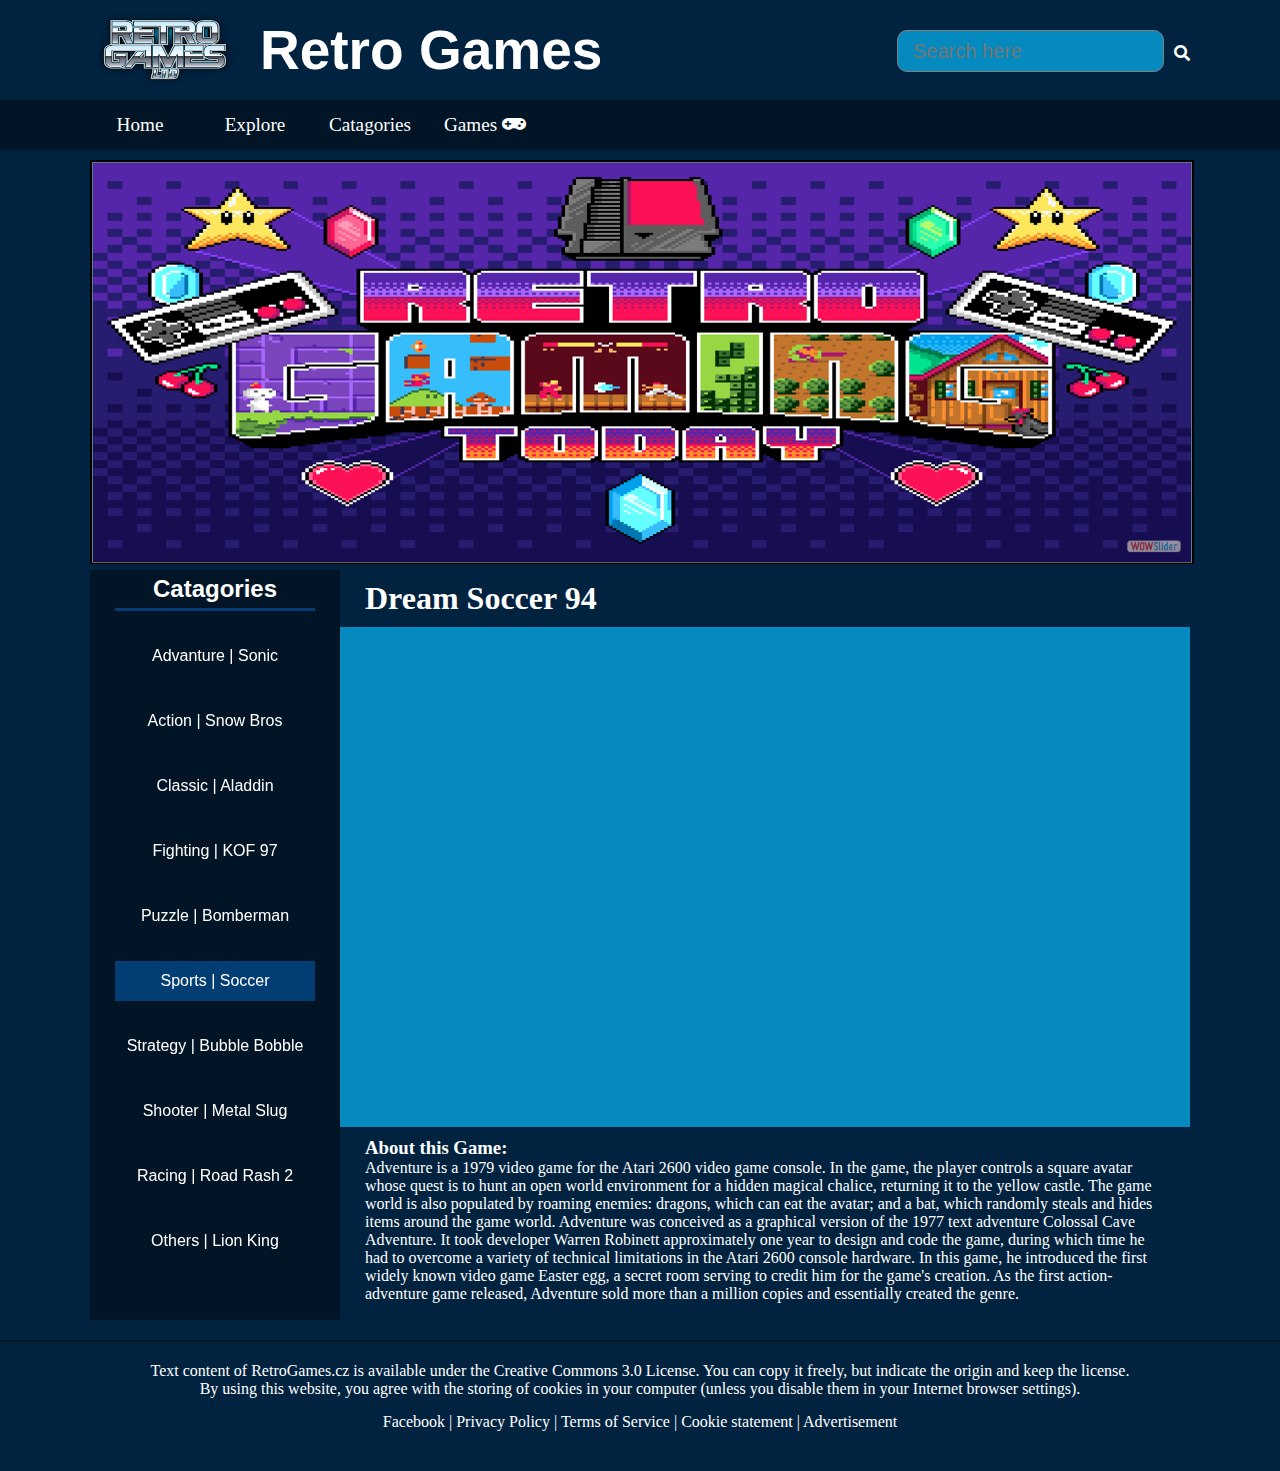
<file: index5.html>
<!DOCTYPE html>
<html lang="en">

<head>
    <meta charset="UTF-8">
    <meta http-equiv="X-UA-Compatible" content="IE=edge">
    <meta name="viewport" content="width=device-width, initial-scale=1.0">
    <title>Retro Arcade</title>
    <link rel="stylesheet" href="assets/css/layout.css">
    <link rel="stylesheet" href="assets/css/style.css">
    <!-- Start WOWSlider.com HEAD section -->
    <link rel="stylesheet" type="text/css" href="engine1/style.css" />
    <script type="text/javascript" src="engine1/jquery.js"></script>
    <!-- End WOWSlider.com HEAD section -->
</head>

<body>
    <header>
        <div class="wrapper">
            <div class="logo">
                <img src="assets/retro-games-logo.png" alt="retro games logo">
            </div>
            <h1 class="m-heading">Retro Games</h1>
            <div class="searchbar">

                <input type="searchbar" class="sbar" placeholder="Search here">
                <a href="#"><i class="fas fa-search"></i></a>
            </div>

        </div>
    </header>
    <div class="navbar">
        <div class="wrapper">
            <div class="nav-item ihover"><a href="index.html">Home</a></div>
            <div class="nav-item ihover"><a href="#">Explore</a></div>
            <div class="nav-item ihover"><a href="#">Catagories</a></div>
            <div class="nav-item ihover"><a href="game.html">Games <i class="fas fa-gamepad"></i></a></div>
        </div>
    </div>
    <div class="container1">
        <div class="wrapper">
            <div class="slider">
                <!-- Start WOWSlider.com BODY section -->
                <div id="wowslider-container1">
                    <div class="ws_images">
                        <ul>
                            <li><img src="data1/images/jude_buffum_210825_ecl1124_package_art.png" alt="jude_buffum_210825_ecl1124_package_art" title="jude_buffum_210825_ecl1124_package_art" id="wows1_0" /></li>
                            <li><img src="data1/images/123.png" alt="123" title="123" id="wows1_1" /></li>
                            <li>
                                <a href="http://wowslider.net"><img src="data1/images/lahp9ch8akg8eta6rjkgbr.jpg" alt="bootstrap slideshow" title="LAHP9CH8AKG8eTa6RJkgbR" id="wows1_2" /></a>
                            </li>
                            <li><img src="data1/images/maxresdefault.jpg" alt="maxresdefault" title="maxresdefault" id="wows1_3" /></li>
                        </ul>
                    </div>
                    <div class="ws_script" style="position:absolute;left:-99%"><a href="http://wowslider.net">slider html</a> by WOWSlider.com v9.0</div>
                    <div class="ws_shadow"></div>
                </div>
                <script type="text/javascript" src="engine1/wowslider.js"></script>
                <script type="text/javascript" src="engine1/script.js"></script>
                <!-- End WOWSlider.com BODY section -->
            </div>
        </div>
    </div>
    <div class="container2">
        <div class="wrapper">
            <div class="sidebar">
                <div class="side-wrapper">
                    <h2>Catagories</h2>
                    <ul>
                        <li class="ihover hvr-sweep-to-right">
                            <a href="index.html">Advanture | Sonic</a>
                        </li>
                        <li class="ihover hvr-sweep-to-right">
                            <a href="index1.html">Action | Snow Bros</a>
                        </li>
                        <li class="ihover hvr-sweep-to-right">
                            <a href="index2.html">Classic | Aladdin</a>
                        </li>
                        <li class="ihover hvr-sweep-to-right">
                            <a href="index3.html">Fighting | KOF 97 </a>
                        </li>
                        <li class="ihover hvr-sweep-to-right">
                            <a href="index4.html">Puzzle | Bomberman</a>
                        </li>
                        <li class="ihover hvr-sweep-to-right current">
                            <a href="index5.html">Sports | Soccer</a>
                        </li>
                        <li class="ihover hvr-sweep-to-right">
                            <a href="index6.html">Strategy | Bubble Bobble</a>
                        </li>
                        <li class="ihover hvr-sweep-to-right">
                            <a href="index7.html">Shooter | Metal Slug</a>
                        </li>
                        <li class="ihover hvr-sweep-to-right">
                            <a href="index8.html">Racing | Road Rash 2</a>
                        </li>
                        <li class="ihover hvr-sweep-to-right">
                            <a href="index9.html">Others | Lion King</a>
                        </li>
                    </ul>
                </div>
            </div>
            <section>
                <div class="sec-wrapper">
                    <h1>Dream Soccer 94</h1>
                </div>
                <div class="game">
                    <iframe src="https://www.retrogames.cc/embed/33423-dream-soccer-94-korea-m107-hardware.html" width="100%" height="100%" frameborder="no" allowfullscreen="true" webkitallowfullscreen="true" mozallowfullscreen="true" scrolling="no"></iframe>
                </div>
                <div class="sec-wrapper">
                    <h3>About this Game:</h3>
                    <p>
                        Adventure is a 1979 video game for the Atari 2600 video game console. In the game, the player controls a square avatar whose quest is to hunt an open world environment for a hidden magical chalice, returning it to the yellow castle. The game world is
                        also populated by roaming enemies: dragons, which can eat the avatar; and a bat, which randomly steals and hides items around the game world. Adventure was conceived as a graphical version of the 1977 text adventure Colossal Cave
                        Adventure. It took developer Warren Robinett approximately one year to design and code the game, during which time he had to overcome a variety of technical limitations in the Atari 2600 console hardware. In this game, he introduced
                        the first widely known video game Easter egg, a secret room serving to credit him for the game's creation. As the first action-adventure game released, Adventure sold more than a million copies and essentially created the genre.
                    </p>
                </div>
            </section>


        </div>
    </div>
    <footer>
        <div class="wrapper">
            <p>
                Text content of RetroGames.cz is available under the Creative Commons 3.0 License. You can copy it freely, but indicate the origin and keep the license.
            </p>
            <p>
                By using this website, you agree with the storing of cookies in your computer (unless you disable them in your Internet browser settings).
            </p>
            <div class="links">
                <a href="#">Facebook</a> |
                <a href="#">Privacy Policy</a> |
                <a href="#">Terms of Service</a> |
                <a href="#">Cookie statement</a> |
                <a href="#">Advertisement</a>
            </div>

        </div>
    </footer>





</body>

</html>
</file>
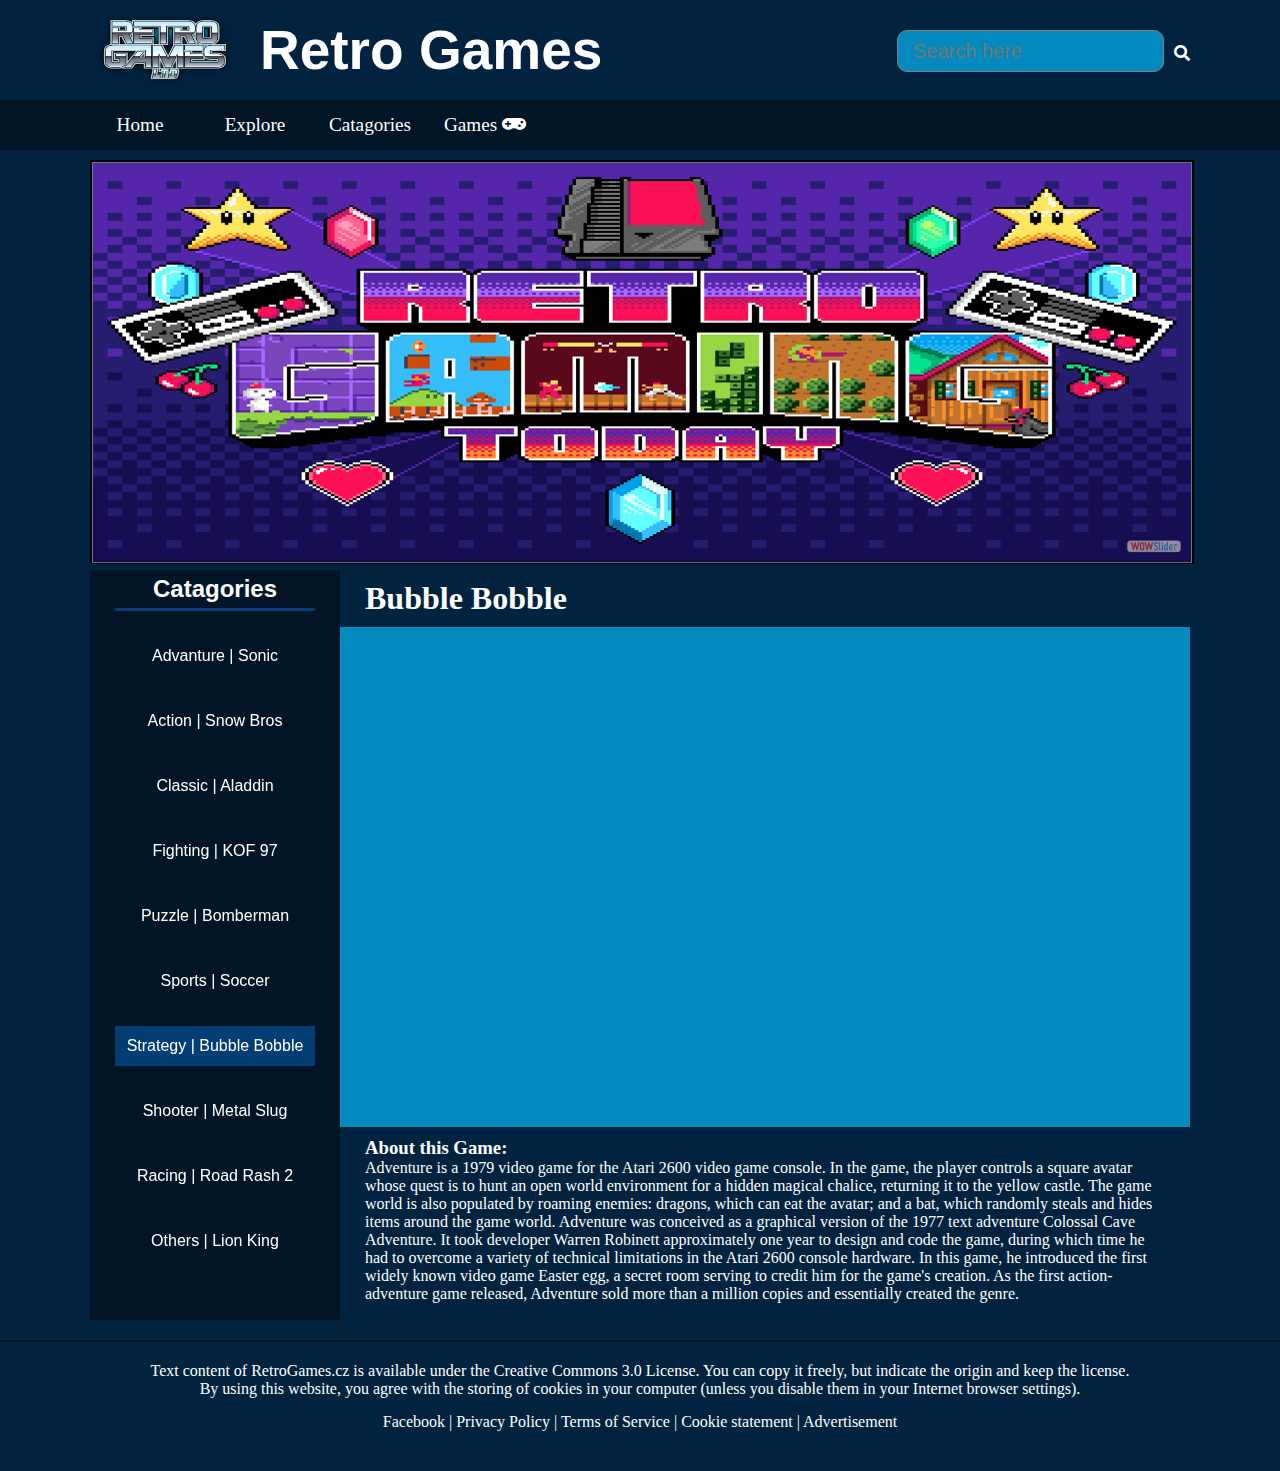
<file: index6.html>
<!DOCTYPE html>
<html lang="en">

<head>
    <meta charset="UTF-8">
    <meta http-equiv="X-UA-Compatible" content="IE=edge">
    <meta name="viewport" content="width=device-width, initial-scale=1.0">
    <title>Retro Arcade</title>
    <link rel="stylesheet" href="assets/css/layout.css">
    <link rel="stylesheet" href="assets/css/style.css">
    <!-- Start WOWSlider.com HEAD section -->
    <link rel="stylesheet" type="text/css" href="engine1/style.css" />
    <script type="text/javascript" src="engine1/jquery.js"></script>
    <!-- End WOWSlider.com HEAD section -->
</head>

<body>
    <header>
        <div class="wrapper">
            <div class="logo">
                <img src="assets/retro-games-logo.png" alt="retro games logo">
            </div>
            <h1 class="m-heading">Retro Games</h1>
            <div class="searchbar">

                <input type="searchbar" class="sbar" placeholder="Search here">
                <a href="#"><i class="fas fa-search"></i></a>
            </div>

        </div>
    </header>
    <div class="navbar">
        <div class="wrapper">
            <div class="nav-item ihover"><a href="index.html">Home</a></div>
            <div class="nav-item ihover"><a href="#">Explore</a></div>
            <div class="nav-item ihover"><a href="#">Catagories</a></div>
            <div class="nav-item ihover"><a href="game.html">Games <i class="fas fa-gamepad"></i></a></div>
        </div>
    </div>
    <div class="container1">
        <div class="wrapper">
            <div class="slider">
                <!-- Start WOWSlider.com BODY section -->
                <div id="wowslider-container1">
                    <div class="ws_images">
                        <ul>
                            <li><img src="data1/images/jude_buffum_210825_ecl1124_package_art.png" alt="jude_buffum_210825_ecl1124_package_art" title="jude_buffum_210825_ecl1124_package_art" id="wows1_0" /></li>
                            <li><img src="data1/images/123.png" alt="123" title="123" id="wows1_1" /></li>
                            <li>
                                <a href="http://wowslider.net"><img src="data1/images/lahp9ch8akg8eta6rjkgbr.jpg" alt="bootstrap slideshow" title="LAHP9CH8AKG8eTa6RJkgbR" id="wows1_2" /></a>
                            </li>
                            <li><img src="data1/images/maxresdefault.jpg" alt="maxresdefault" title="maxresdefault" id="wows1_3" /></li>
                        </ul>
                    </div>
                    <div class="ws_script" style="position:absolute;left:-99%"><a href="http://wowslider.net">slider html</a> by WOWSlider.com v9.0</div>
                    <div class="ws_shadow"></div>
                </div>
                <script type="text/javascript" src="engine1/wowslider.js"></script>
                <script type="text/javascript" src="engine1/script.js"></script>
                <!-- End WOWSlider.com BODY section -->
            </div>
        </div>
    </div>
    <div class="container2">
        <div class="wrapper">
            <div class="sidebar">
                <div class="side-wrapper">
                    <h2>Catagories</h2>
                    <ul>
                        <li class="ihover hvr-sweep-to-right">
                            <a href="index.html">Advanture | Sonic</a>
                        </li>
                        <li class="ihover hvr-sweep-to-right">
                            <a href="index1.html">Action | Snow Bros</a>
                        </li>
                        <li class="ihover hvr-sweep-to-right">
                            <a href="index2.html">Classic | Aladdin</a>
                        </li>
                        <li class="ihover hvr-sweep-to-right">
                            <a href="index3.html">Fighting | KOF 97 </a>
                        </li>
                        <li class="ihover hvr-sweep-to-right">
                            <a href="index4.html">Puzzle | Bomberman</a>
                        </li>
                        <li class="ihover hvr-sweep-to-right">
                            <a href="index5.html">Sports | Soccer</a>
                        </li>
                        <li class="ihover hvr-sweep-to-right current">
                            <a href="index6.html">Strategy | Bubble Bobble</a>
                        </li>
                        <li class="ihover hvr-sweep-to-right">
                            <a href="index7.html">Shooter | Metal Slug</a>
                        </li>
                        <li class="ihover hvr-sweep-to-right">
                            <a href="index8.html">Racing | Road Rash 2</a>
                        </li>
                        <li class="ihover hvr-sweep-to-right">
                            <a href="index9.html">Others | Lion King</a>
                        </li>
                    </ul>
                </div>
            </div>
            <section>
                <div class="sec-wrapper">
                    <h1>Bubble Bobble</h1>
                </div>
                <div class="game">
                    <iframe src="https://www.retrogames.cc/embed/8011-bubble-bobble.html" width="100%" height="100%" frameborder="no" allowfullscreen="true" webkitallowfullscreen="true" mozallowfullscreen="true" scrolling="no"></iframe>
                </div>
                <div class="sec-wrapper">
                    <h3>About this Game:</h3>
                    <p>
                        Adventure is a 1979 video game for the Atari 2600 video game console. In the game, the player controls a square avatar whose quest is to hunt an open world environment for a hidden magical chalice, returning it to the yellow castle. The game world is
                        also populated by roaming enemies: dragons, which can eat the avatar; and a bat, which randomly steals and hides items around the game world. Adventure was conceived as a graphical version of the 1977 text adventure Colossal Cave
                        Adventure. It took developer Warren Robinett approximately one year to design and code the game, during which time he had to overcome a variety of technical limitations in the Atari 2600 console hardware. In this game, he introduced
                        the first widely known video game Easter egg, a secret room serving to credit him for the game's creation. As the first action-adventure game released, Adventure sold more than a million copies and essentially created the genre.
                    </p>
                </div>
            </section>


        </div>
    </div>
    <footer>
        <div class="wrapper">
            <p>
                Text content of RetroGames.cz is available under the Creative Commons 3.0 License. You can copy it freely, but indicate the origin and keep the license.
            </p>
            <p>
                By using this website, you agree with the storing of cookies in your computer (unless you disable them in your Internet browser settings).
            </p>
            <div class="links">
                <a href="#">Facebook</a> |
                <a href="#">Privacy Policy</a> |
                <a href="#">Terms of Service</a> |
                <a href="#">Cookie statement</a> |
                <a href="#">Advertisement</a>
            </div>

        </div>
    </footer>





</body>

</html>
</file>
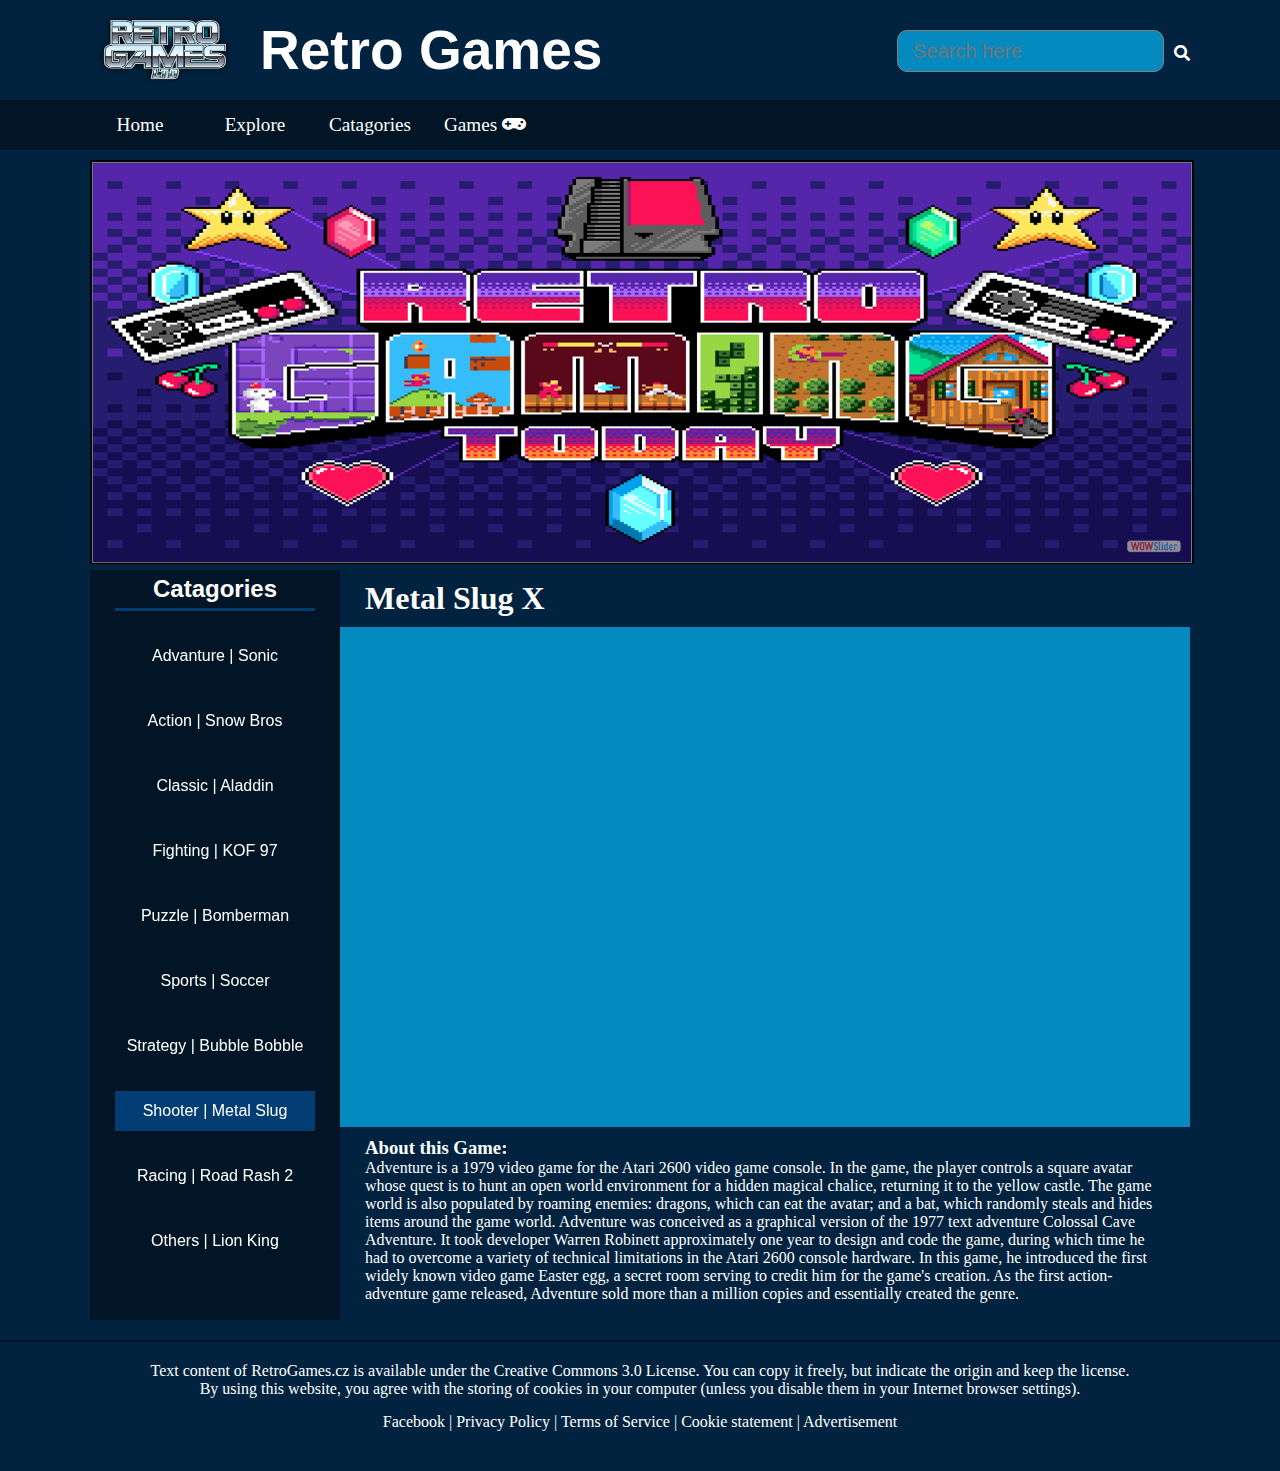
<file: index7.html>
<!DOCTYPE html>
<html lang="en">

<head>
    <meta charset="UTF-8">
    <meta http-equiv="X-UA-Compatible" content="IE=edge">
    <meta name="viewport" content="width=device-width, initial-scale=1.0">
    <title>Retro Arcade</title>
    <link rel="stylesheet" href="assets/css/layout.css">
    <link rel="stylesheet" href="assets/css/style.css">
    <!-- Start WOWSlider.com HEAD section -->
    <link rel="stylesheet" type="text/css" href="engine1/style.css" />
    <script type="text/javascript" src="engine1/jquery.js"></script>
    <!-- End WOWSlider.com HEAD section -->
</head>

<body>
    <header>
        <div class="wrapper">
            <div class="logo">
                <img src="assets/retro-games-logo.png" alt="retro games logo">
            </div>
            <h1 class="m-heading">Retro Games</h1>
            <div class="searchbar">

                <input type="searchbar" class="sbar" placeholder="Search here">
                <a href="#"><i class="fas fa-search"></i></a>
            </div>

        </div>
    </header>
    <div class="navbar">
        <div class="wrapper">
            <div class="nav-item ihover"><a href="index.html">Home</a></div>
            <div class="nav-item ihover"><a href="#">Explore</a></div>
            <div class="nav-item ihover"><a href="#">Catagories</a></div>
            <div class="nav-item ihover"><a href="game.html">Games <i class="fas fa-gamepad"></i></a></div>
        </div>
    </div>
    <div class="container1">
        <div class="wrapper">
            <div class="slider">
                <!-- Start WOWSlider.com BODY section -->
                <div id="wowslider-container1">
                    <div class="ws_images">
                        <ul>
                            <li><img src="data1/images/jude_buffum_210825_ecl1124_package_art.png" alt="jude_buffum_210825_ecl1124_package_art" title="jude_buffum_210825_ecl1124_package_art" id="wows1_0" /></li>
                            <li><img src="data1/images/123.png" alt="123" title="123" id="wows1_1" /></li>
                            <li>
                                <a href="http://wowslider.net"><img src="data1/images/lahp9ch8akg8eta6rjkgbr.jpg" alt="bootstrap slideshow" title="LAHP9CH8AKG8eTa6RJkgbR" id="wows1_2" /></a>
                            </li>
                            <li><img src="data1/images/maxresdefault.jpg" alt="maxresdefault" title="maxresdefault" id="wows1_3" /></li>
                        </ul>
                    </div>
                    <div class="ws_script" style="position:absolute;left:-99%"><a href="http://wowslider.net">slider html</a> by WOWSlider.com v9.0</div>
                    <div class="ws_shadow"></div>
                </div>
                <script type="text/javascript" src="engine1/wowslider.js"></script>
                <script type="text/javascript" src="engine1/script.js"></script>
                <!-- End WOWSlider.com BODY section -->
            </div>
        </div>
    </div>
    <div class="container2">
        <div class="wrapper">
            <div class="sidebar">
                <div class="side-wrapper">
                    <h2>Catagories</h2>
                    <ul>
                        <li class="ihover hvr-sweep-to-right">
                            <a href="index.html">Advanture | Sonic</a>
                        </li>
                        <li class="ihover hvr-sweep-to-right">
                            <a href="index1.html">Action | Snow Bros</a>
                        </li>
                        <li class="ihover hvr-sweep-to-right">
                            <a href="index2.html">Classic | Aladdin</a>
                        </li>
                        <li class="ihover hvr-sweep-to-right">
                            <a href="index3.html">Fighting | KOF 97 </a>
                        </li>
                        <li class="ihover hvr-sweep-to-right">
                            <a href="index4.html">Puzzle | Bomberman</a>
                        </li>
                        <li class="ihover hvr-sweep-to-right">
                            <a href="index5.html">Sports | Soccer</a>
                        </li>
                        <li class="ihover hvr-sweep-to-right">
                            <a href="index6.html">Strategy | Bubble Bobble</a>
                        </li>
                        <li class="ihover hvr-sweep-to-right current">
                            <a href="index7.html">Shooter | Metal Slug</a>
                        </li>
                        <li class="ihover hvr-sweep-to-right">
                            <a href="index8.html">Racing | Road Rash 2</a>
                        </li>
                        <li class="ihover hvr-sweep-to-right">
                            <a href="index9.html">Others | Lion King</a>
                        </li>
                    </ul>
                </div>
            </div>
            <section>
                <div class="sec-wrapper">
                    <h1>Metal Slug X</h1>
                </div>
                <div class="game">
                    <iframe src="https://www.retrogames.cc/embed/40065-metal-slug-x.html" width="100%" height="100%" frameborder="no" allowfullscreen="true" webkitallowfullscreen="true" mozallowfullscreen="true" scrolling="no"></iframe>
                </div>
                <div class="sec-wrapper">
                    <h3>About this Game:</h3>
                    <p>
                        Adventure is a 1979 video game for the Atari 2600 video game console. In the game, the player controls a square avatar whose quest is to hunt an open world environment for a hidden magical chalice, returning it to the yellow castle. The game world is
                        also populated by roaming enemies: dragons, which can eat the avatar; and a bat, which randomly steals and hides items around the game world. Adventure was conceived as a graphical version of the 1977 text adventure Colossal Cave
                        Adventure. It took developer Warren Robinett approximately one year to design and code the game, during which time he had to overcome a variety of technical limitations in the Atari 2600 console hardware. In this game, he introduced
                        the first widely known video game Easter egg, a secret room serving to credit him for the game's creation. As the first action-adventure game released, Adventure sold more than a million copies and essentially created the genre.
                    </p>
                </div>
            </section>


        </div>
    </div>
    <footer>
        <div class="wrapper">
            <p>
                Text content of RetroGames.cz is available under the Creative Commons 3.0 License. You can copy it freely, but indicate the origin and keep the license.
            </p>
            <p>
                By using this website, you agree with the storing of cookies in your computer (unless you disable them in your Internet browser settings).
            </p>
            <div class="links">
                <a href="#">Facebook</a> |
                <a href="#">Privacy Policy</a> |
                <a href="#">Terms of Service</a> |
                <a href="#">Cookie statement</a> |
                <a href="#">Advertisement</a>
            </div>

        </div>
    </footer>





</body>

</html>
</file>
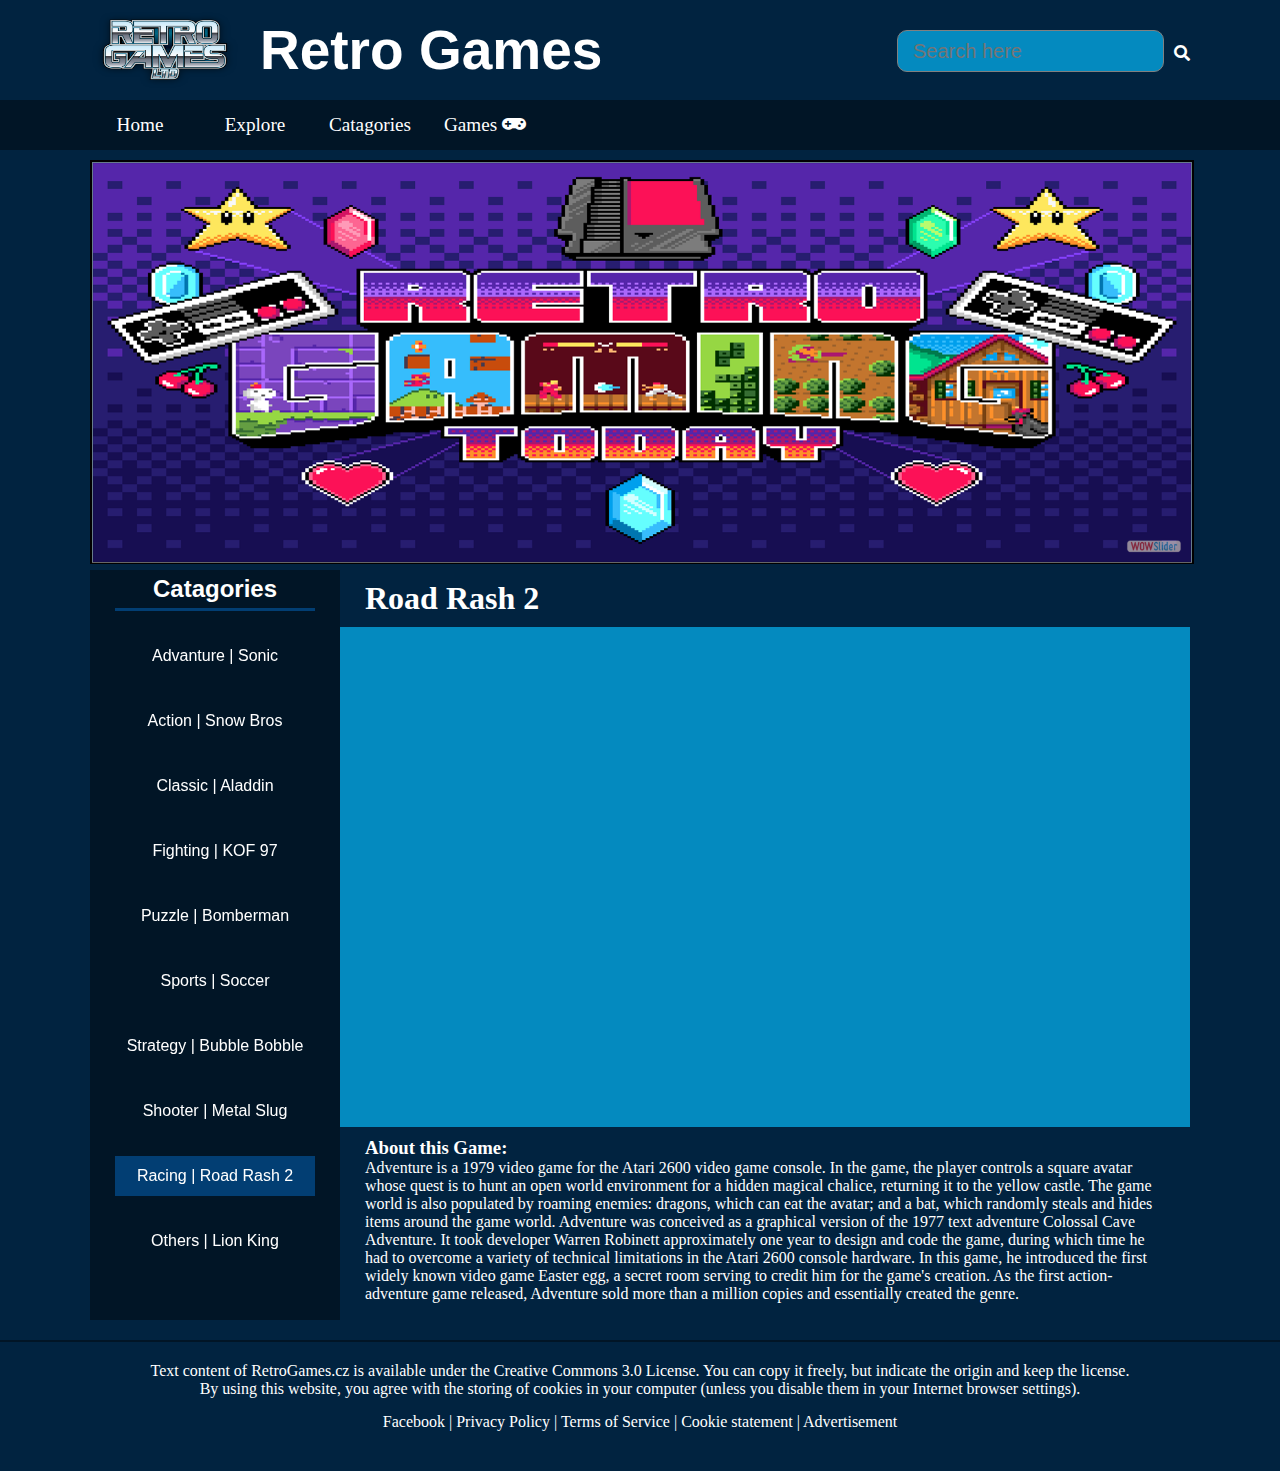
<file: index8.html>
<!DOCTYPE html>
<html lang="en">

<head>
    <meta charset="UTF-8">
    <meta http-equiv="X-UA-Compatible" content="IE=edge">
    <meta name="viewport" content="width=device-width, initial-scale=1.0">
    <title>Retro Arcade</title>
    <link rel="stylesheet" href="assets/css/layout.css">
    <link rel="stylesheet" href="assets/css/style.css">
    <!-- Start WOWSlider.com HEAD section -->
    <link rel="stylesheet" type="text/css" href="engine1/style.css" />
    <script type="text/javascript" src="engine1/jquery.js"></script>
    <!-- End WOWSlider.com HEAD section -->
</head>

<body>
    <header>
        <div class="wrapper">
            <div class="logo">
                <img src="assets/retro-games-logo.png" alt="retro games logo">
            </div>
            <h1 class="m-heading">Retro Games</h1>
            <div class="searchbar">

                <input type="searchbar" class="sbar" placeholder="Search here">
                <a href="#"><i class="fas fa-search"></i></a>
            </div>

        </div>
    </header>
    <div class="navbar">
        <div class="wrapper">
            <div class="nav-item ihover"><a href="index.html">Home</a></div>
            <div class="nav-item ihover"><a href="#">Explore</a></div>
            <div class="nav-item ihover"><a href="#">Catagories</a></div>
            <div class="nav-item ihover"><a href="game.html">Games <i class="fas fa-gamepad"></i></a></div>
        </div>
    </div>
    <div class="container1">
        <div class="wrapper">
            <div class="slider">
                <!-- Start WOWSlider.com BODY section -->
                <div id="wowslider-container1">
                    <div class="ws_images">
                        <ul>
                            <li><img src="data1/images/jude_buffum_210825_ecl1124_package_art.png" alt="jude_buffum_210825_ecl1124_package_art" title="jude_buffum_210825_ecl1124_package_art" id="wows1_0" /></li>
                            <li><img src="data1/images/123.png" alt="123" title="123" id="wows1_1" /></li>
                            <li>
                                <a href="http://wowslider.net"><img src="data1/images/lahp9ch8akg8eta6rjkgbr.jpg" alt="bootstrap slideshow" title="LAHP9CH8AKG8eTa6RJkgbR" id="wows1_2" /></a>
                            </li>
                            <li><img src="data1/images/maxresdefault.jpg" alt="maxresdefault" title="maxresdefault" id="wows1_3" /></li>
                        </ul>
                    </div>
                    <div class="ws_script" style="position:absolute;left:-99%"><a href="http://wowslider.net">slider html</a> by WOWSlider.com v9.0</div>
                    <div class="ws_shadow"></div>
                </div>
                <script type="text/javascript" src="engine1/wowslider.js"></script>
                <script type="text/javascript" src="engine1/script.js"></script>
                <!-- End WOWSlider.com BODY section -->
            </div>
        </div>
    </div>
    <div class="container2">
        <div class="wrapper">
            <div class="sidebar">
                <div class="side-wrapper">
                    <h2>Catagories</h2>
                    <ul>
                        <li class="ihover hvr-sweep-to-right">
                            <a href="index.html">Advanture | Sonic</a>
                        </li>
                        <li class="ihover hvr-sweep-to-right">
                            <a href="index1.html">Action | Snow Bros</a>
                        </li>
                        <li class="ihover hvr-sweep-to-right">
                            <a href="index2.html">Classic | Aladdin</a>
                        </li>
                        <li class="ihover hvr-sweep-to-right">
                            <a href="index3.html">Fighting | KOF 97 </a>
                        </li>
                        <li class="ihover hvr-sweep-to-right">
                            <a href="index4.html">Puzzle | Bomberman</a>
                        </li>
                        <li class="ihover hvr-sweep-to-right">
                            <a href="index5.html">Sports | Soccer</a>
                        </li>
                        <li class="ihover hvr-sweep-to-right">
                            <a href="index6.html">Strategy | Bubble Bobble</a>
                        </li>
                        <li class="ihover hvr-sweep-to-right">
                            <a href="index7.html">Shooter | Metal Slug</a>
                        </li>
                        <li class="ihover hvr-sweep-to-right current">
                            <a href="index8.html">Racing | Road Rash 2</a>
                        </li>
                        <li class="ihover hvr-sweep-to-right">
                            <a href="index9.html">Others | Lion King</a>
                        </li>
                    </ul>
                </div>
            </div>
            <section>
                <div class="sec-wrapper">
                    <h1>Road Rash 2</h1>
                </div>
                <div class="game">
                    <iframe src="https://www.retrogames.cc/embed/29878-road-rash-ii-usa-europe.html" width="100%" height="100%" frameborder="no" allowfullscreen="true" webkitallowfullscreen="true" mozallowfullscreen="true" scrolling="no"></iframe>
                </div>
                <div class="sec-wrapper">
                    <h3>About this Game:</h3>
                    <p>
                        Adventure is a 1979 video game for the Atari 2600 video game console. In the game, the player controls a square avatar whose quest is to hunt an open world environment for a hidden magical chalice, returning it to the yellow castle. The game world is
                        also populated by roaming enemies: dragons, which can eat the avatar; and a bat, which randomly steals and hides items around the game world. Adventure was conceived as a graphical version of the 1977 text adventure Colossal Cave
                        Adventure. It took developer Warren Robinett approximately one year to design and code the game, during which time he had to overcome a variety of technical limitations in the Atari 2600 console hardware. In this game, he introduced
                        the first widely known video game Easter egg, a secret room serving to credit him for the game's creation. As the first action-adventure game released, Adventure sold more than a million copies and essentially created the genre.
                    </p>
                </div>
            </section>


        </div>
    </div>
    <footer>
        <div class="wrapper">
            <p>
                Text content of RetroGames.cz is available under the Creative Commons 3.0 License. You can copy it freely, but indicate the origin and keep the license.
            </p>
            <p>
                By using this website, you agree with the storing of cookies in your computer (unless you disable them in your Internet browser settings).
            </p>
            <div class="links">
                <a href="#">Facebook</a> |
                <a href="#">Privacy Policy</a> |
                <a href="#">Terms of Service</a> |
                <a href="#">Cookie statement</a> |
                <a href="#">Advertisement</a>
            </div>

        </div>
    </footer>





</body>

</html>
</file>
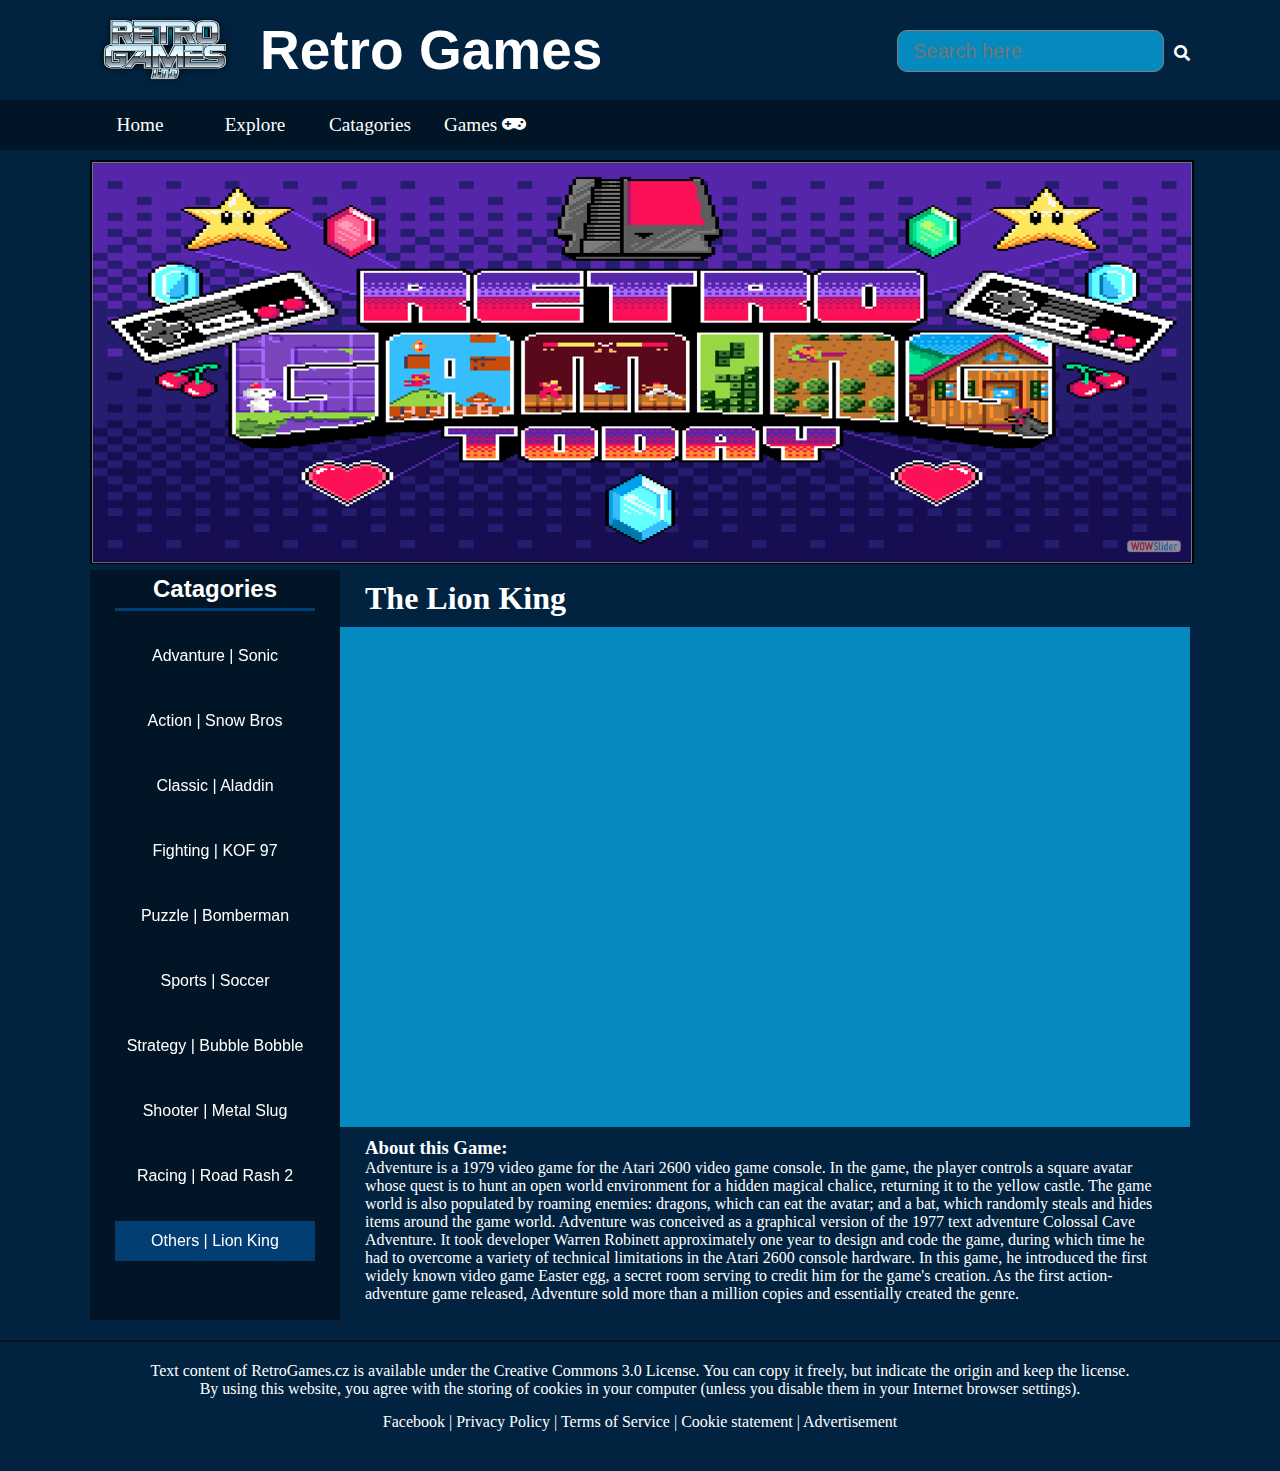
<file: index9.html>
<!DOCTYPE html>
<html lang="en">

<head>
    <meta charset="UTF-8">
    <meta http-equiv="X-UA-Compatible" content="IE=edge">
    <meta name="viewport" content="width=device-width, initial-scale=1.0">
    <title>Retro Arcade</title>
    <link rel="stylesheet" href="assets/css/layout.css">
    <link rel="stylesheet" href="assets/css/style.css">
    <!-- Start WOWSlider.com HEAD section -->
    <link rel="stylesheet" type="text/css" href="engine1/style.css" />
    <script type="text/javascript" src="engine1/jquery.js"></script>
    <!-- End WOWSlider.com HEAD section -->
</head>

<body>
    <header>
        <div class="wrapper">
            <div class="logo">
                <img src="assets/retro-games-logo.png" alt="retro games logo">
            </div>
            <h1 class="m-heading">Retro Games</h1>
            <div class="searchbar">

                <input type="searchbar" class="sbar" placeholder="Search here">
                <a href="#"><i class="fas fa-search"></i></a>
            </div>

        </div>
    </header>
    <div class="navbar">
        <div class="wrapper">
            <div class="nav-item ihover"><a href="index.html">Home</a></div>
            <div class="nav-item ihover"><a href="#">Explore</a></div>
            <div class="nav-item ihover"><a href="#">Catagories</a></div>
            <div class="nav-item ihover"><a href="game.html">Games <i class="fas fa-gamepad"></i></a></div>
        </div>
    </div>
    <div class="container1">
        <div class="wrapper">
            <div class="slider">
                <!-- Start WOWSlider.com BODY section -->
                <div id="wowslider-container1">
                    <div class="ws_images">
                        <ul>
                            <li><img src="data1/images/jude_buffum_210825_ecl1124_package_art.png" alt="jude_buffum_210825_ecl1124_package_art" title="jude_buffum_210825_ecl1124_package_art" id="wows1_0" /></li>
                            <li><img src="data1/images/123.png" alt="123" title="123" id="wows1_1" /></li>
                            <li>
                                <a href="http://wowslider.net"><img src="data1/images/lahp9ch8akg8eta6rjkgbr.jpg" alt="bootstrap slideshow" title="LAHP9CH8AKG8eTa6RJkgbR" id="wows1_2" /></a>
                            </li>
                            <li><img src="data1/images/maxresdefault.jpg" alt="maxresdefault" title="maxresdefault" id="wows1_3" /></li>
                        </ul>
                    </div>
                    <div class="ws_script" style="position:absolute;left:-99%"><a href="http://wowslider.net">slider html</a> by WOWSlider.com v9.0</div>
                    <div class="ws_shadow"></div>
                </div>
                <script type="text/javascript" src="engine1/wowslider.js"></script>
                <script type="text/javascript" src="engine1/script.js"></script>
                <!-- End WOWSlider.com BODY section -->
            </div>
        </div>
    </div>
    <div class="container2">
        <div class="wrapper">
            <div class="sidebar">
                <div class="side-wrapper">
                    <h2>Catagories</h2>
                    <ul>
                        <li class="ihover hvr-sweep-to-right">
                            <a href="index.html">Advanture | Sonic</a>
                        </li>
                        <li class="ihover hvr-sweep-to-right">
                            <a href="index1.html">Action | Snow Bros</a>
                        </li>
                        <li class="ihover hvr-sweep-to-right">
                            <a href="index2.html">Classic | Aladdin</a>
                        </li>
                        <li class="ihover hvr-sweep-to-right">
                            <a href="index3.html">Fighting | KOF 97 </a>
                        </li>
                        <li class="ihover hvr-sweep-to-right">
                            <a href="index4.html">Puzzle | Bomberman</a>
                        </li>
                        <li class="ihover hvr-sweep-to-right">
                            <a href="index5.html">Sports | Soccer</a>
                        </li>
                        <li class="ihover hvr-sweep-to-right">
                            <a href="index6.html">Strategy | Bubble Bobble</a>
                        </li>
                        <li class="ihover hvr-sweep-to-right">
                            <a href="index7.html">Shooter | Metal Slug</a>
                        </li>
                        <li class="ihover hvr-sweep-to-right">
                            <a href="index8.html">Racing | Road Rash 2</a>
                        </li>
                        <li class="ihover hvr-sweep-to-right current">
                            <a href="index9.html">Others | Lion King</a>
                        </li>
                    </ul>
                </div>
            </div>
            <section>
                <div class="sec-wrapper">
                    <h1>The Lion King</h1>
                </div>

                <div class="game">
                    <iframe src="https://www.retrogames.cc/embed/19874-lion-king-the-usa.html" width="100%" height="100%" frameborder="no" allowfullscreen="true" webkitallowfullscreen="true" mozallowfullscreen="true" scrolling="no"></iframe>
                </div>
                <div class="sec-wrapper">
                    <h3>About this Game:</h3>
                    <p>
                        Adventure is a 1979 video game for the Atari 2600 video game console. In the game, the player controls a square avatar whose quest is to hunt an open world environment for a hidden magical chalice, returning it to the yellow castle. The game world is
                        also populated by roaming enemies: dragons, which can eat the avatar; and a bat, which randomly steals and hides items around the game world. Adventure was conceived as a graphical version of the 1977 text adventure Colossal Cave
                        Adventure. It took developer Warren Robinett approximately one year to design and code the game, during which time he had to overcome a variety of technical limitations in the Atari 2600 console hardware. In this game, he introduced
                        the first widely known video game Easter egg, a secret room serving to credit him for the game's creation. As the first action-adventure game released, Adventure sold more than a million copies and essentially created the genre.
                    </p>
                </div>
            </section>


        </div>
    </div>
    <footer>
        <div class="wrapper">
            <p>
                Text content of RetroGames.cz is available under the Creative Commons 3.0 License. You can copy it freely, but indicate the origin and keep the license.
            </p>
            <p>
                By using this website, you agree with the storing of cookies in your computer (unless you disable them in your Internet browser settings).
            </p>
            <div class="links">
                <a href="#">Facebook</a> |
                <a href="#">Privacy Policy</a> |
                <a href="#">Terms of Service</a> |
                <a href="#">Cookie statement</a> |
                <a href="#">Advertisement</a>
            </div>

        </div>
    </footer>

</body>

</html>
</file>
<file: assets/css/style.css>
* {
    margin: 0;
    padding: 0;
    color: white;
}

a {
    color: white;
    text-decoration: none;
}

body {
    background-color: #012340;
}

.wrapper {
    width: 1100px;
    margin: auto;
}

header {
    height: 100px;
    width: 100%;
}

.logo {
    width: 150px;
    height: 80px;
    margin-top: 10px;
    float: left;
}

.logo img {
    width: 150px;
    height: 80px;
}

.m-heading {
    font-size: 55px;
    font-family: 'Franklin Gothic Medium', 'Arial Narrow', Arial, sans-serif;
    margin: 0 0 0 20px;
    line-height: 100px;
    float: left;
}

.searchbar {
    float: right;
    margin-top: 30px;
}

.sbar {
    background-color: #048ABF;
    float: left;
    height: 40px;
    width: 250px;
    border: 1px solid grey;
    border-radius: 10px;
    font-size: 20px;
    padding-left: 15px;
}

.fa-search {
    float: left;
    margin: 15px 0 0 10px;
}

.navbar {
    background: #011526;
    width: 100%;
    height: 50px;
}

.nav-item {
    float: left;
    line-height: 30px;
    font-size: larger;
    width: 100px;
    height: 30px;
    margin-right: 15px;
    margin-top: 10px;
    box-sizing: border-box;
    border-radius: 3px;
    text-align: center;
}

.nav-item a {
    width: 100px;
    height: 30px;
    box-sizing: border-box;
    display: block;
}

.nav-item a:hover {
    text-decoration: underline;
}

.ihover:hover,
.current {
    background: #023E73;
}

.container1 {
    height: 400px;
    margin: 10px 0;
}

.slider {
    border: 2px solid black;
    height: 400px;
    width: 100%;
}

.container2 {
    width: 100%;
    height: 750px;
    margin: 10px 0;
}

.sidebar {
    background-color: #011526;
    height: 750px;
    width: 250px;
    font-family: 'Franklin Gothic Medium', 'Arial Narrow', Arial, sans-serif;
    float: left;
}

.side-wrapper {
    width: 200px;
    margin: auto;
}

.sidebar h2 {
    text-align: center;
    padding: 5px 0;
    border-bottom: 3px solid #023E73;
    width: 200px;
}

.sidebar ul {
    list-style: none;
    text-align: center;
}

.sidebar ul li {
    margin: auto;
    margin-top: 25px;
    width: 100%;
    height: 40px;
    line-height: 40px;
}

.sidebar ul li a {
    height: 40px;
    box-sizing: border-box;
    display: block;
}

section {
    width: 850px;
    height: 750px;
    float: left;
}

.game {
    background: #048ABF;
    width: 850px;
    height: 500px;
}

.sec-wrapper {
    width: 800px;
    margin: 10px auto;
}

footer {
    border-top: #011526 2px solid;
    margin: 20px 0;
    padding: 20px 0;
    text-align: center;
}

.links {
    margin-top: 15px;
}

footer a:hover {
    text-decoration: underline;
}


/* FOR GAME.HTML */

table {
    width: 100%;
    height: 100%;
}

td {
    width: 400px;
    height: 140px;
    box-sizing: border-box;
    display: inline-block;
    margin-left: 21px;
    border: solid 1px #023E73;
}

td h2 {
    line-height: 140px;
}

.thumbnail {
    width: 100px;
    height: 100px;
    float: left;
    margin: 20px 10px;
}

.thumbnail img {
    width: 100%;
    height: 100%;
}

tr a:hover {
    border-bottom: white 1px solid;
}
</file>
<file: engine1/style.css>
/*
 *	generated by WOW Slider 9.0
 *	template Surface
 */
@import url(https://fonts.googleapis.com/css?family=Open+Sans+Condensed:300&subset=latin,latin-ext,cyrillic);
#wowslider-container1 { 
	display: table;
	zoom: 1; 
	position: relative;
	width: 100%;
	max-width: 100%;
	max-height:400px;
	margin:0px auto 0px;
	z-index:90;
	text-align:left; /* reset align=center */
	font-size: 10px;
	text-shadow: none; /* fix some user styles */

	/* reset box-sizing (to boostrap friendly) */
	-webkit-box-sizing: content-box;
	-moz-box-sizing: content-box;
	box-sizing: content-box; 
}
* html #wowslider-container1{ width:1100px }
#wowslider-container1 .ws_images ul{
	position:relative;
	width: 10000%; 
	height:100%;
	left:0;
	list-style:none;
	margin:0;
	padding:0;
	border-spacing:0;
	overflow: visible;
	/*table-layout:fixed;*/
}
#wowslider-container1 .ws_images ul li{
	position: relative;
	width:1%;
	height:100%;
	line-height:0; /*opera*/
	overflow: hidden;
	float:left;
	/*font-size:0;*/
	padding:0 0 0 0 !important;
	margin:0 0 0 0 !important;
}

#wowslider-container1 .ws_images{
	position: relative;
	left:0;
	top:0;
	height:100%;
	max-height:400px;
	max-width: 100%;
	vertical-align: top;
	border:1px solid rgba(255, 255, 255, 0.4);
	overflow: hidden;
}
#wowslider-container1 .ws_images ul a{
	width:100%;
	height:100%;
	max-height:400px;
	display:block;
	color:transparent;
}
#wowslider-container1 img{
	max-width: none !important;
}
#wowslider-container1 .ws_images .ws_list img,
#wowslider-container1 .ws_images > div > img{
	width:100%;
	border:none 0;
	max-width: none;
	padding:0;
	margin:0;
}
#wowslider-container1 .ws_images > div > img {
	max-height:400px;
}

#wowslider-container1 .ws_images iframe {
	position: absolute;
	z-index: -1;
}

#wowslider-container1 .ws-title > div {
	display: inline-block !important;
}

#wowslider-container1 a{ 
	text-decoration: none; 
	outline: none; 
	border: none; 
}

#wowslider-container1  .ws_bullets { 
	float: left;
	position:absolute;
	z-index:70;
}
#wowslider-container1  .ws_bullets div{
	position:relative;
	float:left;
	font-size: 0px;
}
/* compatibility with Joomla styles */
#wowslider-container1  .ws_bullets a {
	line-height: 0;
}

#wowslider-container1  .ws_script{
	display:none;
}
#wowslider-container1 sound, 
#wowslider-container1 object{
	position:absolute;
}

/* prevent some of users reset styles */
#wowslider-container1 .ws_effect {
	position: static;
	width: 100%;
	height: 100%;
}

#wowslider-container1 .ws_photoItem {
	border: 2em solid #fff;
	margin-left: -2em;
	margin-top: -2em;
}
#wowslider-container1 .ws_cube_side {
	background: #A6A5A9;
}


#wowslider-container1.ws_gestures {
	cursor: -webkit-grab;
	cursor: -moz-grab;
	cursor: url("[data-uri]"), move;
}
#wowslider-container1.ws_gestures.ws_grabbing {
	cursor: -webkit-grabbing;
	cursor: -moz-grabbing;
	cursor: url("[data-uri]"), move;
}

/* hide controls when video start play */
#wowslider-container1.ws_video_playing .ws_bullets,
#wowslider-container1.ws_video_playing .ws_fullscreen,
#wowslider-container1.ws_video_playing .ws_next,
#wowslider-container1.ws_video_playing .ws_prev {
	display: none;
}


/* youtube/vimeo buttons */
#wowslider-container1 .ws_video_btn {
	position: absolute;
	display: none;
	cursor: pointer;
	top: 0;
	left: 0;
	width: 100%;
	height: 100%;
	z-index: 55;
}
#wowslider-container1 .ws_video_btn.ws_youtube,
#wowslider-container1 .ws_video_btn.ws_vimeo {
	display: block;
}
#wowslider-container1 .ws_video_btn div {
	position: absolute;
	background-image: url(./playvideo.png);
	background-size: 200%;
	top: 50%;
	left: 50%;
	width: 7em;
	height: 5em;
	margin-left: -3.5em;
	margin-top: -2.5em;
}
#wowslider-container1 .ws_video_btn.ws_youtube div {
	background-position: 0 0;
}
#wowslider-container1 .ws_video_btn.ws_youtube:hover div {
	background-position: 100% 0;
}
#wowslider-container1 .ws_video_btn.ws_vimeo div {
	background-position: 0 100%;
}
#wowslider-container1 .ws_video_btn.ws_vimeo:hover div {
	background-position: 100% 100%;
}

#wowslider-container1 .ws_playpause.ws_hide {
	display: none !important;
}

#wowslider-container1  .ws_bullets { 
	padding: 9px; 
}
#wowslider-container1 .ws_bullets a { 
	width:21px;
	height:21px;
	background: url(./bullet.png) left top;
	float: left; 
	text-indent: -4000px; 
	position:relative;
	margin-left:7px;
	color:transparent;
}
#wowslider-container1 .ws_bullets a:hover{
	background-position: 0 50%;
}
#wowslider-container1 .ws_bullets a.ws_selbull{
	background-position: 0 100%;
}
#wowslider-container1 a.ws_next, #wowslider-container1 a.ws_prev {
	background-size: 200%;

	position:absolute;
	top:50%;
	margin-top:-2em;
	z-index:60;
	height: 3.8em;
	width: 3.8em;
	background-image: url(./arrows.png);
}
#wowslider-container1 a.ws_next{
	background-position: 100% 0;
	right:0.5em;
}
#wowslider-container1 a.ws_prev {
	left:0.5em;
	background-position: 0 0; 
}
#wowslider-container1 a.ws_next:hover{
	background-position: 100% 50%;
}
#wowslider-container1 a.ws_prev:hover {
	background-position: 0 50%;
}  
#wowslider-container1 a.ws_next:active{
	background-position: 100% 100%;
}
#wowslider-container1 a.ws_prev:active {
	background-position: 0 100%; 
}

/*playpause*/
#wowslider-container1 .ws_playpause {
    width: 3.8em;
    height: 3.8em;
    position: absolute;
    top: 50%;
    left: 50%;
    margin-left: -1.9em;
    margin-top: -1.9em;
    z-index: 59;
}

#wowslider-container1 .ws_pause {
	background-size: 100%;
    background-image: url(./pause.png);
}

#wowslider-container1 .ws_play {
	background-size: 100%;
    background-image: url(./play.png);
}

#wowslider-container1 .ws_pause:hover, #wowslider-container1 .ws_play:hover {
    background-position: 50% 50% !important;
}
#wowslider-container1 .ws_pause:active, #wowslider-container1 .ws_play:active {
    background-position: 100% 100% !important;
}/* bottom center */
#wowslider-container1  .ws_bullets {
    bottom: 0px;
	left:50%;
}
#wowslider-container1  .ws_bullets div{
	left:-50%;
}
#wowslider-container1 .ws-title{
	position:absolute;
	display:block;
	font: 2.4em 'Open Sans Condensed', sans-serif;
	bottom: 1.2em;
	left: 0.2em;
	margin-right: 0.2em; 
	color:#ffffff;
	z-index: 50;
	font-family:'Open Sans Condensed', sans-serif;
	line-height: 1em;
}
#wowslider-container1 .ws-title div,#wowslider-container1 .ws-title span{
	display:inline-block;
	padding:0.4em;
	background:#555555;
	border:1px solid rgba(255, 255, 255, 0.4);
	border-radius:0.35em;
	-moz-border-radius:0.35em;
	-webkit-border-radius:0.35em; 
	opacity:0.8;
	filter:progid:DXImageTransform.Microsoft.Alpha(opacity=90);	
}
#wowslider-container1 .ws-title div{
	display:block;
	margin-top:0.25em;
	font-size: 0.75em;
	line-height: 1.15em;
}#wowslider-container1 .ws_images > ul{
	animation: wsBasic 9.2s infinite;
	-moz-animation: wsBasic 9.2s infinite;
	-webkit-animation: wsBasic 9.2s infinite;
}
@keyframes wsBasic{0%{left:-0%} 14.13%{left:-0%} 25%{left:-100%} 39.13%{left:-100%} 50%{left:-200%} 64.13%{left:-200%} 75%{left:-300%} 89.13%{left:-300%} }
@-moz-keyframes wsBasic{0%{left:-0%} 14.13%{left:-0%} 25%{left:-100%} 39.13%{left:-100%} 50%{left:-200%} 64.13%{left:-200%} 75%{left:-300%} 89.13%{left:-300%} }
@-webkit-keyframes wsBasic{0%{left:-0%} 14.13%{left:-0%} 25%{left:-100%} 39.13%{left:-100%} 50%{left:-200%} 64.13%{left:-200%} 75%{left:-300%} 89.13%{left:-300%} }

#wowslider-container1 .ws_bulframe div div{
	height: auto;
}

@media all and (max-width:760px) {
	#wowslider-container1 .ws_fullscreen {
		display: block;
	}
}
@media all and (max-width:400px){
	#wowslider-container1 .ws_controls,
	#wowslider-container1 .ws_bullets,
	#wowslider-container1 .ws_thumbs{
		display: none
	}
}
</file>
